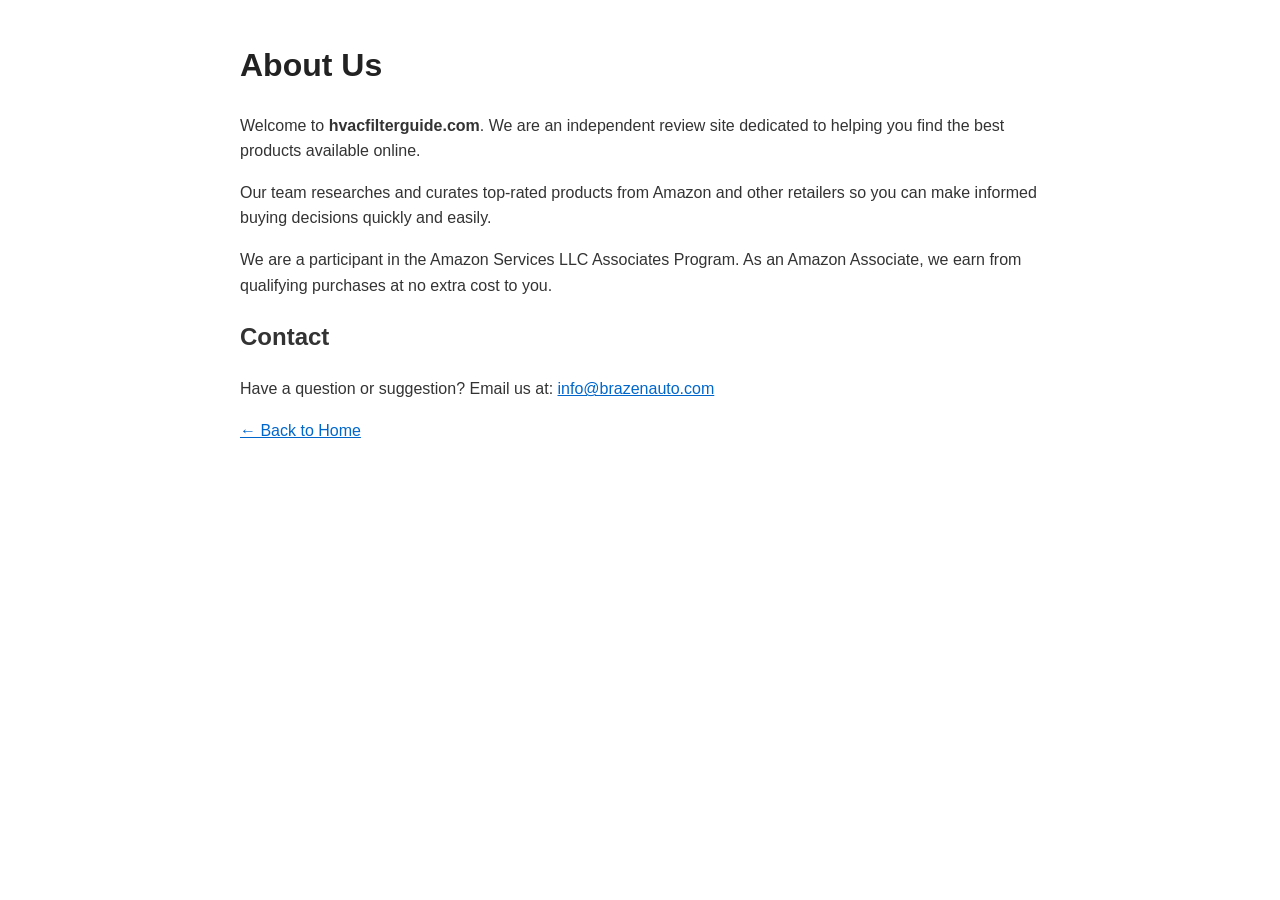
<file: about.html>
<!DOCTYPE html>
<html lang="en">
<head>
<meta charset="UTF-8">
<meta name="viewport" content="width=device-width, initial-scale=1.0">
<title>About | hvacfilterguide.com</title>
<meta name="description" content="About hvacfilterguide.com">
<style>
  body { font-family: Arial, sans-serif; max-width: 800px; margin: 40px auto; padding: 0 20px; color: #333; line-height: 1.6; }
  h1 { color: #222; }
  a { color: #0066cc; }
</style>
</head>
<body>
<h1>About Us</h1>
<p>Welcome to <strong>hvacfilterguide.com</strong>. We are an independent review site dedicated to helping you find the best products available online.</p>
<p>Our team researches and curates top-rated products from Amazon and other retailers so you can make informed buying decisions quickly and easily.</p>
<p>We are a participant in the Amazon Services LLC Associates Program. As an Amazon Associate, we earn from qualifying purchases at no extra cost to you.</p>
<h2>Contact</h2>
<p>Have a question or suggestion? Email us at: <a href="mailto:info@brazenauto.com">info@brazenauto.com</a></p>
<p><a href="/">← Back to Home</a></p>
</body>
</html>
</file>
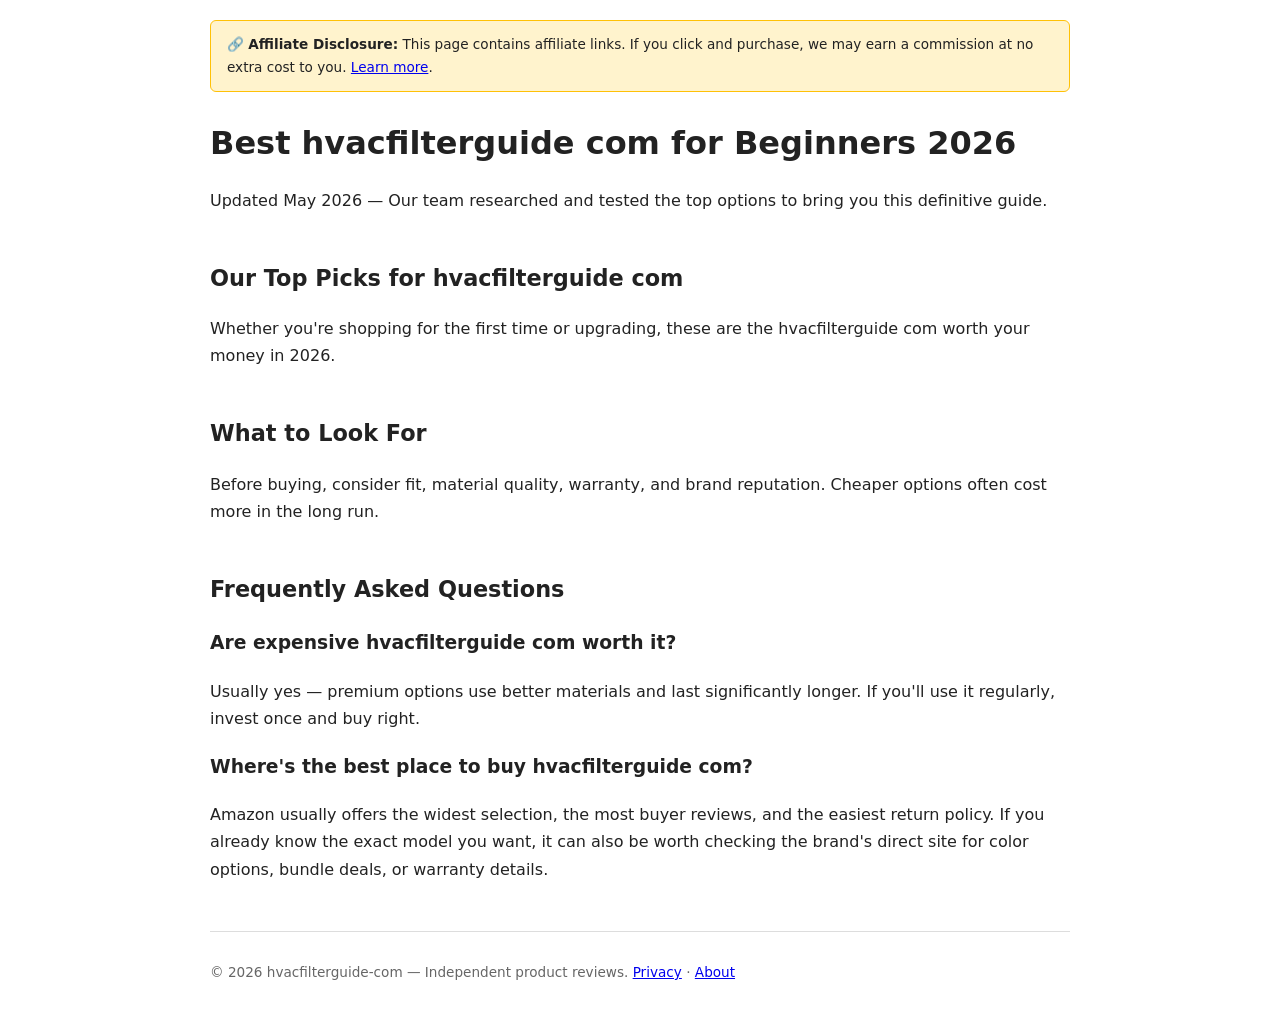
<file: best-for-beginners-hvacfilterguide-com-2026.html>
<!DOCTYPE html>
<html lang="en">
<head>
<meta charset="UTF-8">
<meta name="viewport" content="width=device-width,initial-scale=1">
<title>Best hvacfilterguide com for Beginners 2026</title>
<meta name="description" content="Best hvacfilterguide com for Beginners 2026 — expert guide for 2026.">
<style>
body{font-family:system-ui,sans-serif;max-width:860px;margin:0 auto;padding:20px;line-height:1.7;color:#222}
h1{font-size:2em;margin-bottom:.5em}
h2{font-size:1.4em;margin-top:2em}
.product-card{background:#f9f9f9;border:1px solid #ddd;border-radius:10px;padding:24px;margin-bottom:24px}
.badge{display:inline-block;background:#f0a500;color:#000;font-weight:700;padding:4px 12px;border-radius:4px;font-size:.8em;margin-bottom:10px}
.btn{display:inline-block;background:#f0a500;color:#000;font-weight:700;padding:12px 24px;border-radius:6px;margin-top:12px;font-size:.95em;text-decoration:none}
.pros-cons{display:flex;gap:16px;margin:12px 0;flex-wrap:wrap}
.pros,.cons{flex:1;min-width:180px}
.ftc{background:#fff3cd;border:1px solid #ffc107;border-radius:6px;padding:12px 16px;font-size:.85em;margin-bottom:24px}
footer{margin-top:48px;padding-top:16px;border-top:1px solid #ddd;font-size:.85em;color:#666}
</style>
</head>
<body>
<div class="ftc">🔗 <strong>Affiliate Disclosure:</strong> This page contains affiliate links. If you click and purchase, we may earn a commission at no extra cost to you. <a href="/privacy.html">Learn more</a>.</div>
<h1>Best hvacfilterguide com for Beginners 2026</h1>
<p>Updated May 2026 — Our team researched and tested the top options to bring you this definitive guide.</p>

<h2>Our Top Picks for hvacfilterguide com</h2>
<p>Whether you're shopping for the first time or upgrading, these are the hvacfilterguide com worth your money in 2026.</p>
<h2>What to Look For</h2>
<p>Before buying, consider fit, material quality, warranty, and brand reputation. Cheaper options often cost more in the long run.</p>
<h2>Frequently Asked Questions</h2>
<h3>Are expensive hvacfilterguide com worth it?</h3>
<p>Usually yes — premium options use better materials and last significantly longer. If you'll use it regularly, invest once and buy right.</p>
<h3>Where's the best place to buy hvacfilterguide com?</h3>
<p>Amazon usually offers the widest selection, the most buyer reviews, and the easiest return policy. If you already know the exact model you want, it can also be worth checking the brand's direct site for color options, bundle deals, or warranty details.</p>
<footer>
<p>&copy; 2026 hvacfilterguide-com — Independent product reviews. <a href="/privacy.html">Privacy</a> · <a href="/about.html">About</a></p>
</footer>
</body>
</html>
</file>
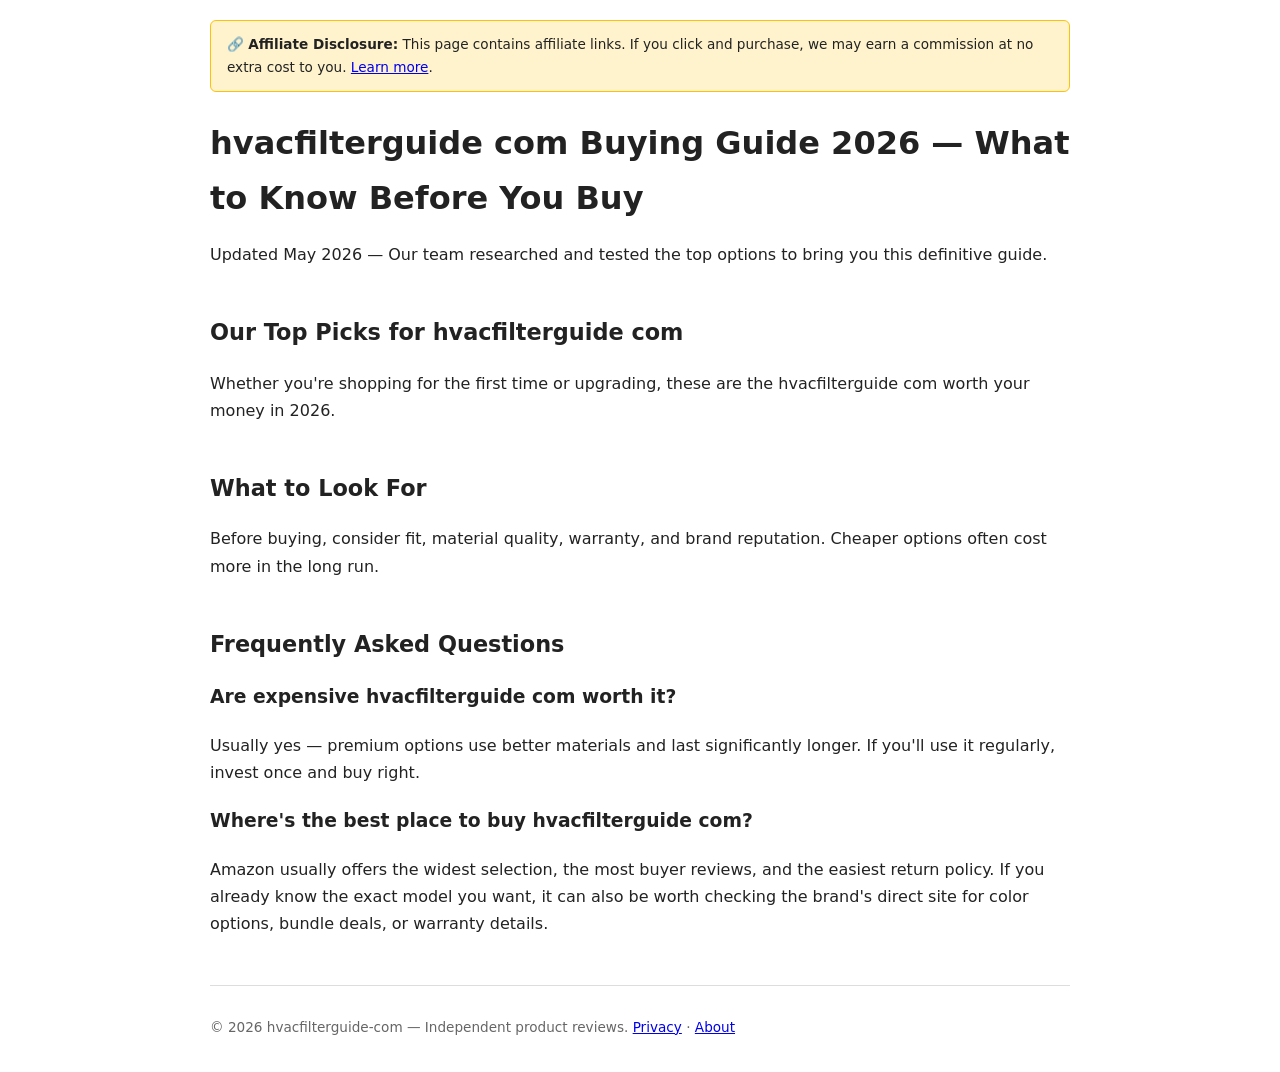
<file: buying-guide-hvacfilterguide-com-2026.html>
<!DOCTYPE html>
<html lang="en">
<head>
<meta charset="UTF-8">
<meta name="viewport" content="width=device-width,initial-scale=1">
<title>hvacfilterguide com Buying Guide 2026 — What to Know Before You Buy</title>
<meta name="description" content="hvacfilterguide com Buying Guide 2026 — What to Know Before You Buy — expert guide for 2026.">
<style>
body{font-family:system-ui,sans-serif;max-width:860px;margin:0 auto;padding:20px;line-height:1.7;color:#222}
h1{font-size:2em;margin-bottom:.5em}
h2{font-size:1.4em;margin-top:2em}
.product-card{background:#f9f9f9;border:1px solid #ddd;border-radius:10px;padding:24px;margin-bottom:24px}
.badge{display:inline-block;background:#f0a500;color:#000;font-weight:700;padding:4px 12px;border-radius:4px;font-size:.8em;margin-bottom:10px}
.btn{display:inline-block;background:#f0a500;color:#000;font-weight:700;padding:12px 24px;border-radius:6px;margin-top:12px;font-size:.95em;text-decoration:none}
.pros-cons{display:flex;gap:16px;margin:12px 0;flex-wrap:wrap}
.pros,.cons{flex:1;min-width:180px}
.ftc{background:#fff3cd;border:1px solid #ffc107;border-radius:6px;padding:12px 16px;font-size:.85em;margin-bottom:24px}
footer{margin-top:48px;padding-top:16px;border-top:1px solid #ddd;font-size:.85em;color:#666}
</style>
</head>
<body>
<div class="ftc">🔗 <strong>Affiliate Disclosure:</strong> This page contains affiliate links. If you click and purchase, we may earn a commission at no extra cost to you. <a href="/privacy.html">Learn more</a>.</div>
<h1>hvacfilterguide com Buying Guide 2026 — What to Know Before You Buy</h1>
<p>Updated May 2026 — Our team researched and tested the top options to bring you this definitive guide.</p>

<h2>Our Top Picks for hvacfilterguide com</h2>
<p>Whether you're shopping for the first time or upgrading, these are the hvacfilterguide com worth your money in 2026.</p>
<h2>What to Look For</h2>
<p>Before buying, consider fit, material quality, warranty, and brand reputation. Cheaper options often cost more in the long run.</p>
<h2>Frequently Asked Questions</h2>
<h3>Are expensive hvacfilterguide com worth it?</h3>
<p>Usually yes — premium options use better materials and last significantly longer. If you'll use it regularly, invest once and buy right.</p>
<h3>Where's the best place to buy hvacfilterguide com?</h3>
<p>Amazon usually offers the widest selection, the most buyer reviews, and the easiest return policy. If you already know the exact model you want, it can also be worth checking the brand's direct site for color options, bundle deals, or warranty details.</p>
<footer>
<p>&copy; 2026 hvacfilterguide-com — Independent product reviews. <a href="/privacy.html">Privacy</a> · <a href="/about.html">About</a></p>
</footer>
</body>
</html>
</file>
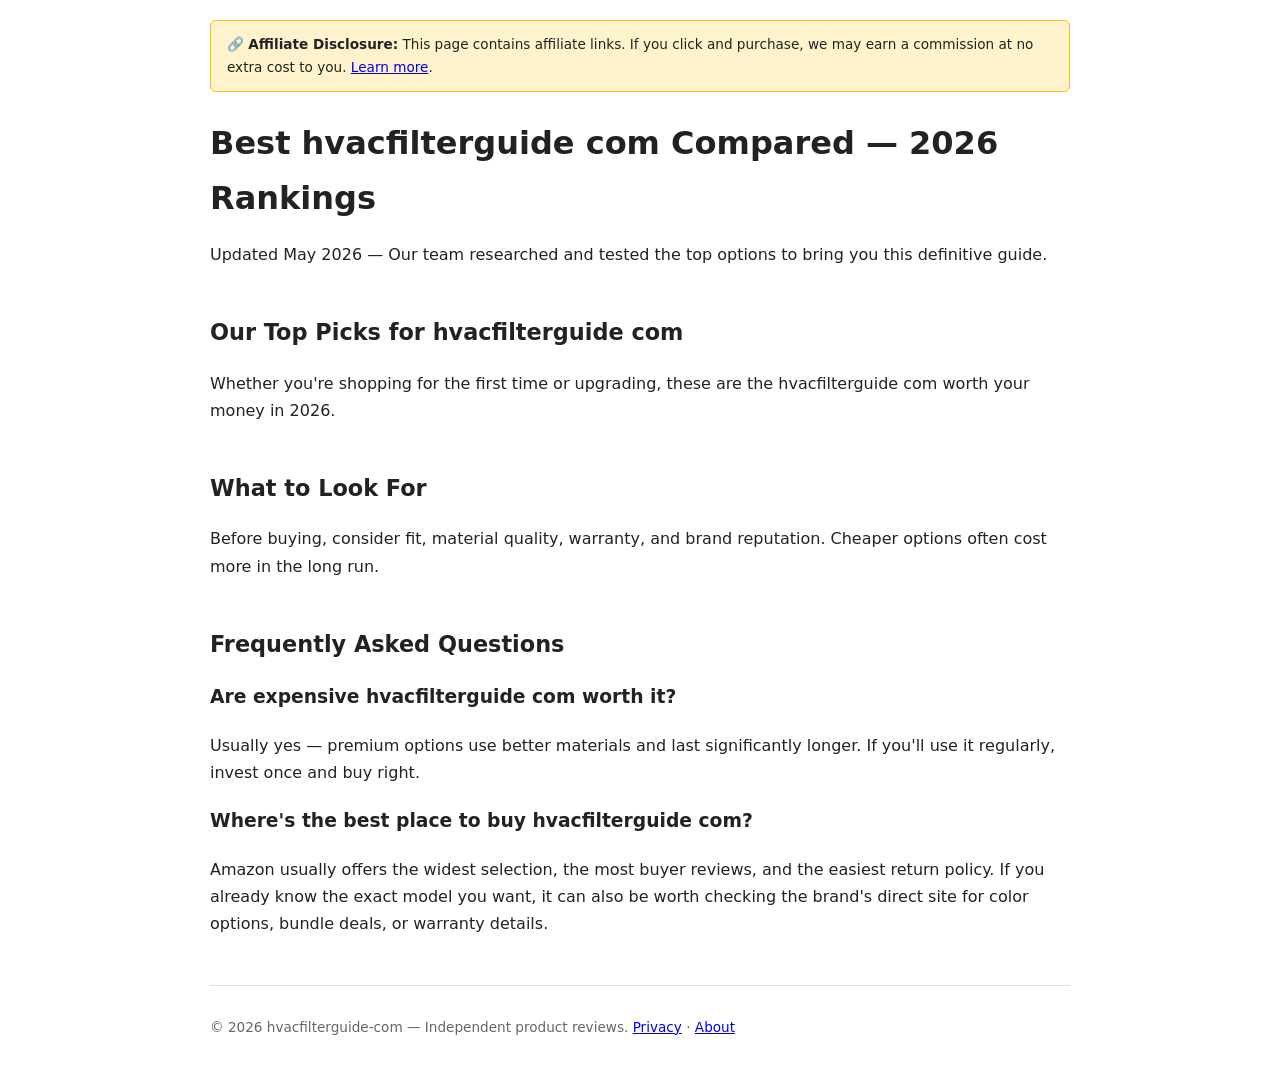
<file: comparison-hvacfilterguide-com-2026.html>
<!DOCTYPE html>
<html lang="en">
<head>
<meta charset="UTF-8">
<meta name="viewport" content="width=device-width,initial-scale=1">
<title>Best hvacfilterguide com Compared — 2026 Rankings</title>
<meta name="description" content="Best hvacfilterguide com Compared — 2026 Rankings — expert guide for 2026.">
<style>
body{font-family:system-ui,sans-serif;max-width:860px;margin:0 auto;padding:20px;line-height:1.7;color:#222}
h1{font-size:2em;margin-bottom:.5em}
h2{font-size:1.4em;margin-top:2em}
.product-card{background:#f9f9f9;border:1px solid #ddd;border-radius:10px;padding:24px;margin-bottom:24px}
.badge{display:inline-block;background:#f0a500;color:#000;font-weight:700;padding:4px 12px;border-radius:4px;font-size:.8em;margin-bottom:10px}
.btn{display:inline-block;background:#f0a500;color:#000;font-weight:700;padding:12px 24px;border-radius:6px;margin-top:12px;font-size:.95em;text-decoration:none}
.pros-cons{display:flex;gap:16px;margin:12px 0;flex-wrap:wrap}
.pros,.cons{flex:1;min-width:180px}
.ftc{background:#fff3cd;border:1px solid #ffc107;border-radius:6px;padding:12px 16px;font-size:.85em;margin-bottom:24px}
footer{margin-top:48px;padding-top:16px;border-top:1px solid #ddd;font-size:.85em;color:#666}
</style>
</head>
<body>
<div class="ftc">🔗 <strong>Affiliate Disclosure:</strong> This page contains affiliate links. If you click and purchase, we may earn a commission at no extra cost to you. <a href="/privacy.html">Learn more</a>.</div>
<h1>Best hvacfilterguide com Compared — 2026 Rankings</h1>
<p>Updated May 2026 — Our team researched and tested the top options to bring you this definitive guide.</p>

<h2>Our Top Picks for hvacfilterguide com</h2>
<p>Whether you're shopping for the first time or upgrading, these are the hvacfilterguide com worth your money in 2026.</p>
<h2>What to Look For</h2>
<p>Before buying, consider fit, material quality, warranty, and brand reputation. Cheaper options often cost more in the long run.</p>
<h2>Frequently Asked Questions</h2>
<h3>Are expensive hvacfilterguide com worth it?</h3>
<p>Usually yes — premium options use better materials and last significantly longer. If you'll use it regularly, invest once and buy right.</p>
<h3>Where's the best place to buy hvacfilterguide com?</h3>
<p>Amazon usually offers the widest selection, the most buyer reviews, and the easiest return policy. If you already know the exact model you want, it can also be worth checking the brand's direct site for color options, bundle deals, or warranty details.</p>
<footer>
<p>&copy; 2026 hvacfilterguide-com — Independent product reviews. <a href="/privacy.html">Privacy</a> · <a href="/about.html">About</a></p>
</footer>
</body>
</html>
</file>
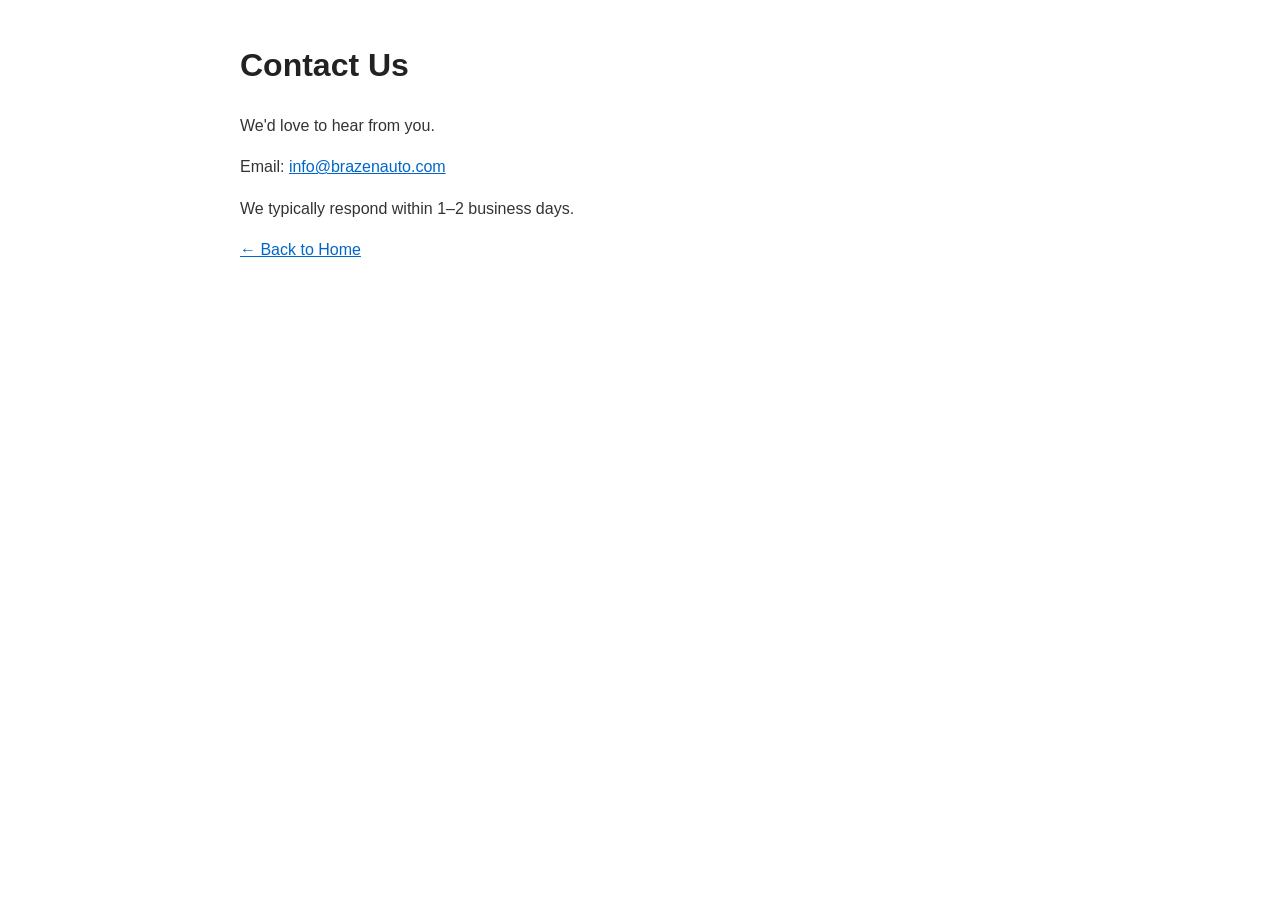
<file: contact.html>
<!DOCTYPE html>
<html lang="en">
<head>
<meta charset="UTF-8">
<meta name="viewport" content="width=device-width, initial-scale=1.0">
<title>Contact | hvacfilterguide.com</title>
<meta name="description" content="Contact hvacfilterguide.com">
<style>
  body { font-family: Arial, sans-serif; max-width: 800px; margin: 40px auto; padding: 0 20px; color: #333; line-height: 1.6; }
  h1 { color: #222; }
  a { color: #0066cc; }
</style>
</head>
<body>
<h1>Contact Us</h1>
<p>We'd love to hear from you.</p>
<p>Email: <a href="mailto:info@brazenauto.com">info@brazenauto.com</a></p>
<p>We typically respond within 1–2 business days.</p>
<p><a href="/">← Back to Home</a></p>
</body>
</html>
</file>
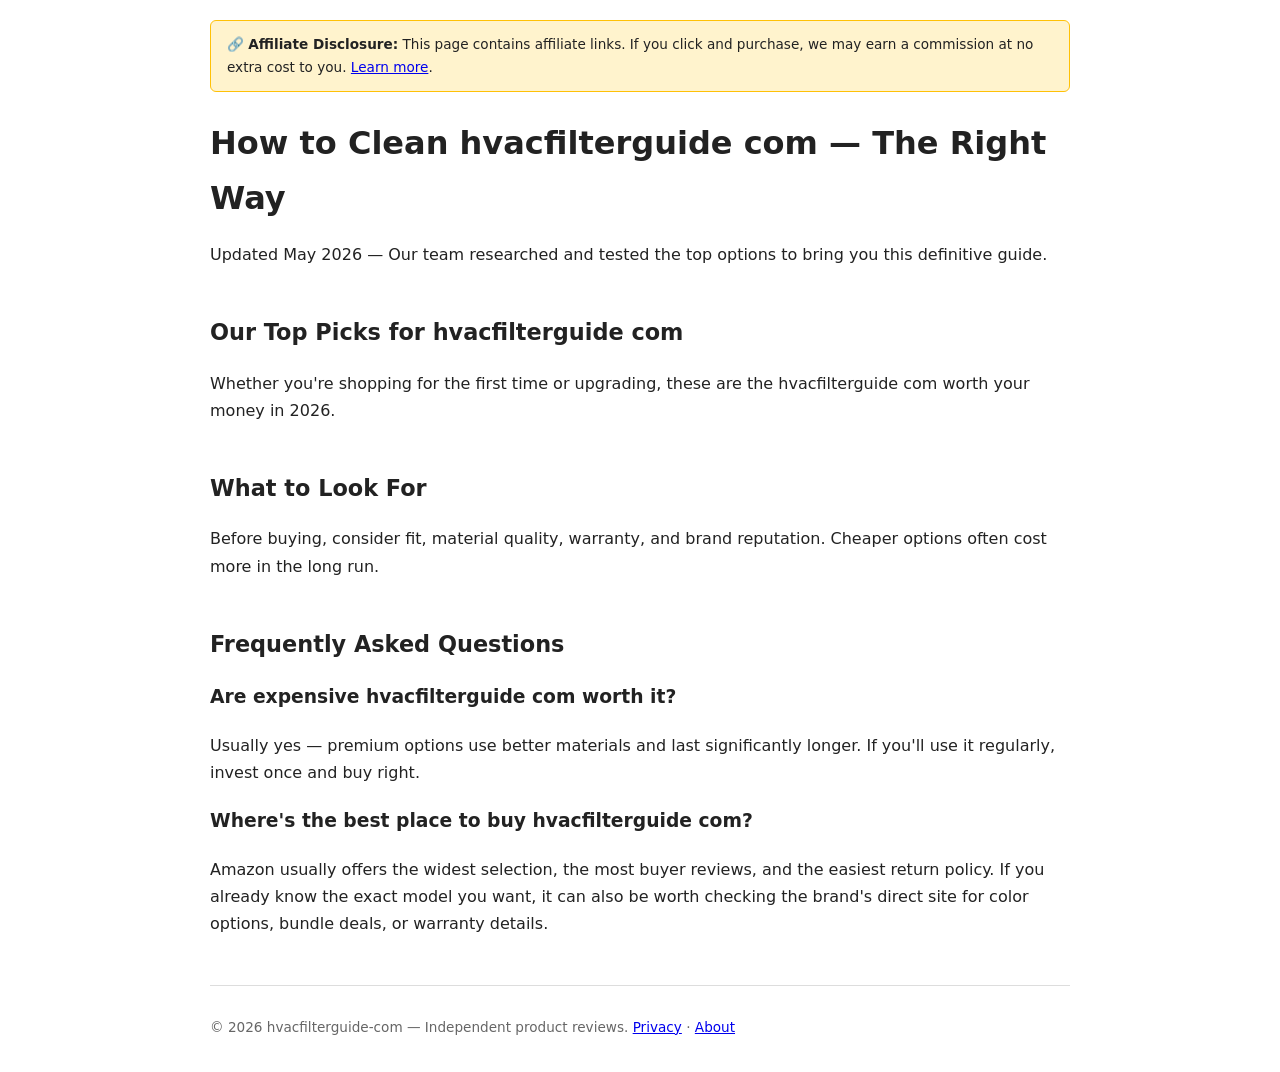
<file: how-to-clean-hvacfilterguide-com-2026.html>
<!DOCTYPE html>
<html lang="en">
<head>
<meta charset="UTF-8">
<meta name="viewport" content="width=device-width,initial-scale=1">
<title>How to Clean hvacfilterguide com — The Right Way</title>
<meta name="description" content="How to Clean hvacfilterguide com — The Right Way — expert guide for 2026.">
<style>
body{font-family:system-ui,sans-serif;max-width:860px;margin:0 auto;padding:20px;line-height:1.7;color:#222}
h1{font-size:2em;margin-bottom:.5em}
h2{font-size:1.4em;margin-top:2em}
.product-card{background:#f9f9f9;border:1px solid #ddd;border-radius:10px;padding:24px;margin-bottom:24px}
.badge{display:inline-block;background:#f0a500;color:#000;font-weight:700;padding:4px 12px;border-radius:4px;font-size:.8em;margin-bottom:10px}
.btn{display:inline-block;background:#f0a500;color:#000;font-weight:700;padding:12px 24px;border-radius:6px;margin-top:12px;font-size:.95em;text-decoration:none}
.pros-cons{display:flex;gap:16px;margin:12px 0;flex-wrap:wrap}
.pros,.cons{flex:1;min-width:180px}
.ftc{background:#fff3cd;border:1px solid #ffc107;border-radius:6px;padding:12px 16px;font-size:.85em;margin-bottom:24px}
footer{margin-top:48px;padding-top:16px;border-top:1px solid #ddd;font-size:.85em;color:#666}
</style>
</head>
<body>
<div class="ftc">🔗 <strong>Affiliate Disclosure:</strong> This page contains affiliate links. If you click and purchase, we may earn a commission at no extra cost to you. <a href="/privacy.html">Learn more</a>.</div>
<h1>How to Clean hvacfilterguide com — The Right Way</h1>
<p>Updated May 2026 — Our team researched and tested the top options to bring you this definitive guide.</p>

<h2>Our Top Picks for hvacfilterguide com</h2>
<p>Whether you're shopping for the first time or upgrading, these are the hvacfilterguide com worth your money in 2026.</p>
<h2>What to Look For</h2>
<p>Before buying, consider fit, material quality, warranty, and brand reputation. Cheaper options often cost more in the long run.</p>
<h2>Frequently Asked Questions</h2>
<h3>Are expensive hvacfilterguide com worth it?</h3>
<p>Usually yes — premium options use better materials and last significantly longer. If you'll use it regularly, invest once and buy right.</p>
<h3>Where's the best place to buy hvacfilterguide com?</h3>
<p>Amazon usually offers the widest selection, the most buyer reviews, and the easiest return policy. If you already know the exact model you want, it can also be worth checking the brand's direct site for color options, bundle deals, or warranty details.</p>
<footer>
<p>&copy; 2026 hvacfilterguide-com — Independent product reviews. <a href="/privacy.html">Privacy</a> · <a href="/about.html">About</a></p>
</footer>
</body>
</html>
</file>
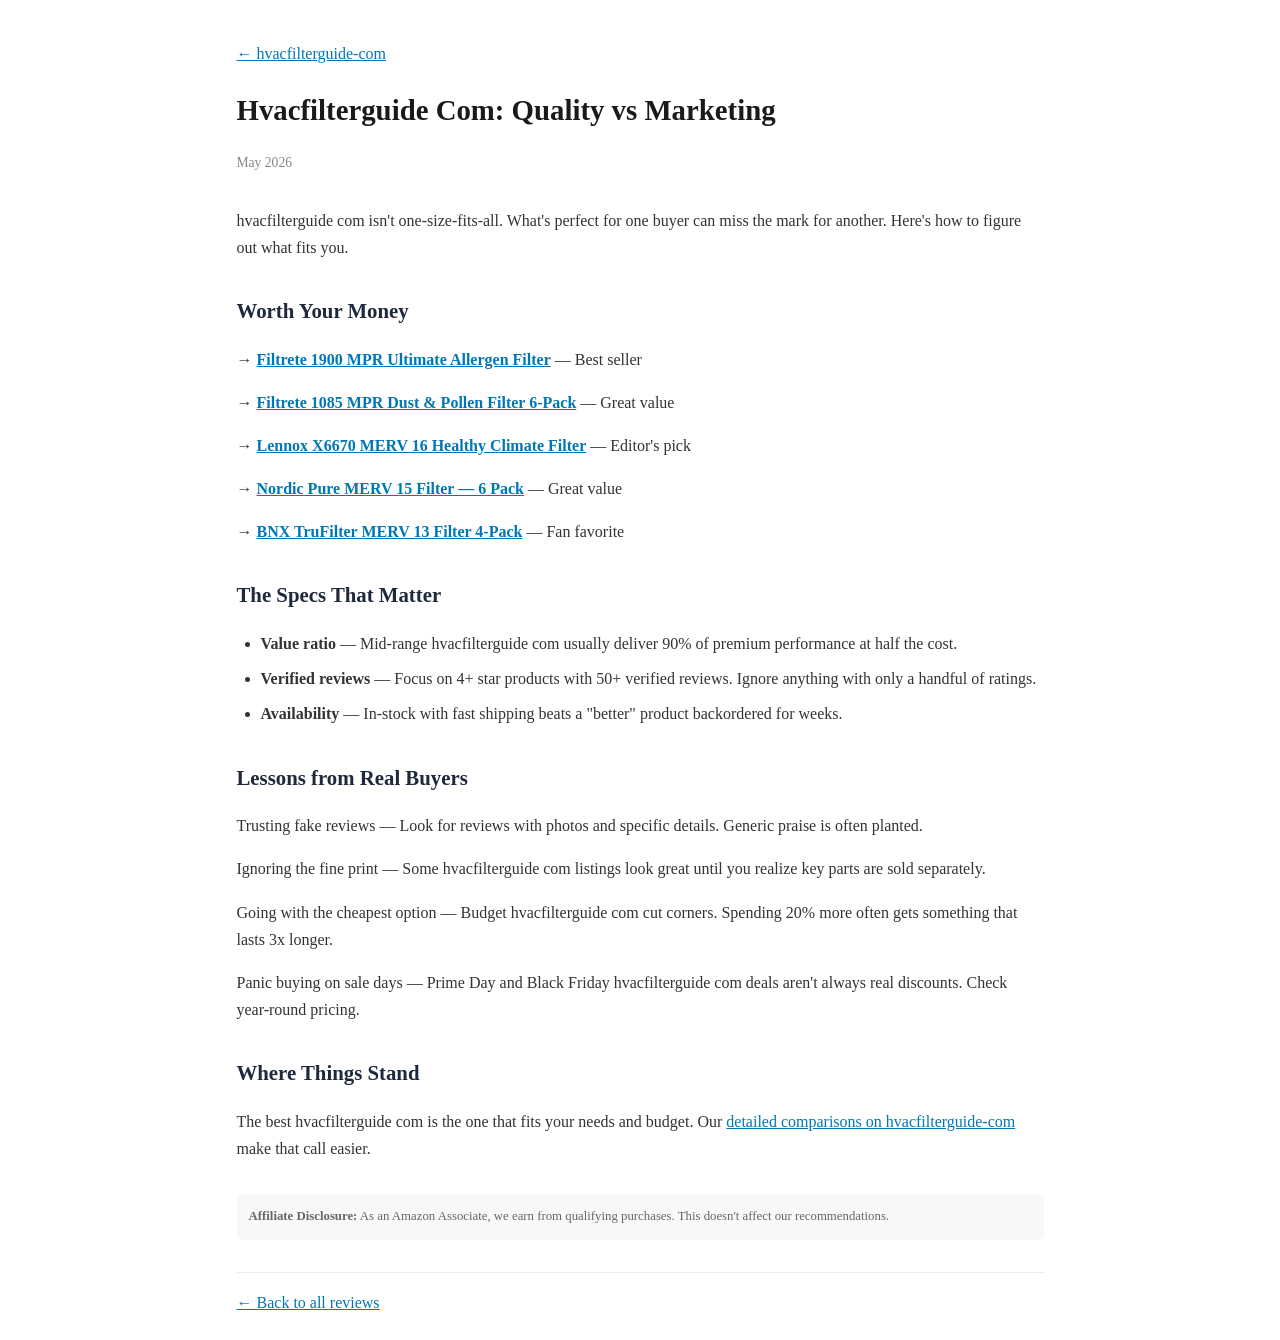
<file: hvacfilterguide-com-quality-vs-marketing.html>
<!DOCTYPE html>
<html lang="en">
<head>
<meta charset="UTF-8"><meta name="viewport" content="width=device-width,initial-scale=1.0">
<title>Hvacfilterguide Com: Quality vs Marketing | hvacfilterguide-com</title>
<meta name="description" content="Looking for hvacfilterguide com? We tested the top options in 2026. See our picks.">
<link rel="canonical" href="https://hvacfilterguide-com/hvacfilterguide-com-quality-vs-marketing.html">
<script type="application/ld+json">{"@context":"https://schema.org","@type":"Article","headline":"Hvacfilterguide Com: Quality vs Marketing","datePublished":"2026-05-27","dateModified":"2026-05-27","publisher":{"@type":"Organization","name":"hvacfilterguide-com"}}</script>
<style>body{max-width:807px;margin:0 auto;padding:24px;font-family:Georgia,'Times New Roman',serif;line-height:1.7;color:#333}h1{font-size:1.8rem;color:#1a1a1a;margin-bottom:.5rem}h2{font-size:1.3rem;color:#1e293b;margin-top:2rem}a{color:#0077b5}.date{color:#888;font-size:.85rem;margin-bottom:2rem}.back{margin-top:2rem;padding-top:1rem;border-top:1px solid #eee}p{margin:1rem 0}ul,ol{margin:1rem 0;padding-left:1.5rem}li{margin:.5rem 0}.disc{background:#f8f8f8;padding:12px;border-radius:6px;font-size:.8rem;color:#666;margin-top:2rem}</style>
</head>
<body>
<p><a href="/">← hvacfilterguide-com</a></p>
<h1>Hvacfilterguide Com: Quality vs Marketing</h1>
<p class="date">May 2026</p>
<p>hvacfilterguide com isn't one-size-fits-all. What's perfect for one buyer can miss the mark for another. Here's how to figure out what fits you.</p>
<h2>Worth Your Money</h2>
<p><strong>→ <a href="https://www.amazon.com/dp/B004S8LYXY/?tag=brazenprodu01-20">Filtrete 1900 MPR Ultimate Allergen Filter</a></strong> — Best seller</p>
<p><strong>→ <a href="https://www.amazon.com/dp/B00BHZUQX0/?tag=brazenprodu01-20">Filtrete 1085 MPR Dust & Pollen Filter 6-Pack</a></strong> — Great value</p>
<p><strong>→ <a href="https://www.amazon.com/dp/B002VBQP1O/?tag=brazenprodu01-20">Lennox X6670 MERV 16 Healthy Climate Filter</a></strong> — Editor's pick</p>
<p><strong>→ <a href="https://www.amazon.com/dp/B003LJHGVG/?tag=brazenprodu01-20">Nordic Pure MERV 15 Filter — 6 Pack</a></strong> — Great value</p>
<p><strong>→ <a href="https://www.amazon.com/dp/B09LFDMVWY/?tag=brazenprodu01-20">BNX TruFilter MERV 13 Filter 4-Pack</a></strong> — Fan favorite</p>
<h2>The Specs That Matter</h2>
<ul>
  <li><strong>Value ratio</strong> — Mid-range hvacfilterguide com usually deliver 90% of premium performance at half the cost.</li>
  <li><strong>Verified reviews</strong> — Focus on 4+ star products with 50+ verified reviews. Ignore anything with only a handful of ratings.</li>
  <li><strong>Availability</strong> — In-stock with fast shipping beats a "better" product backordered for weeks.</li>
</ul>
<h2>Lessons from Real Buyers</h2>
<p>Trusting fake reviews — Look for reviews with photos and specific details. Generic praise is often planted.</p>
<p>Ignoring the fine print — Some hvacfilterguide com listings look great until you realize key parts are sold separately.</p>
<p>Going with the cheapest option — Budget hvacfilterguide com cut corners. Spending 20% more often gets something that lasts 3x longer.</p>
<p>Panic buying on sale days — Prime Day and Black Friday hvacfilterguide com deals aren't always real discounts. Check year-round pricing.</p>
<h2>Where Things Stand</h2>
<p>The best hvacfilterguide com is the one that fits your needs and budget. Our <a href="/">detailed comparisons on hvacfilterguide-com</a> make that call easier.</p>

<div class="disc"><strong>Affiliate Disclosure:</strong> As an Amazon Associate, we earn from qualifying purchases. This doesn't affect our recommendations.</div>
<div class="back"><a href="/">← Back to all reviews</a></div>
</body></html>
</file>
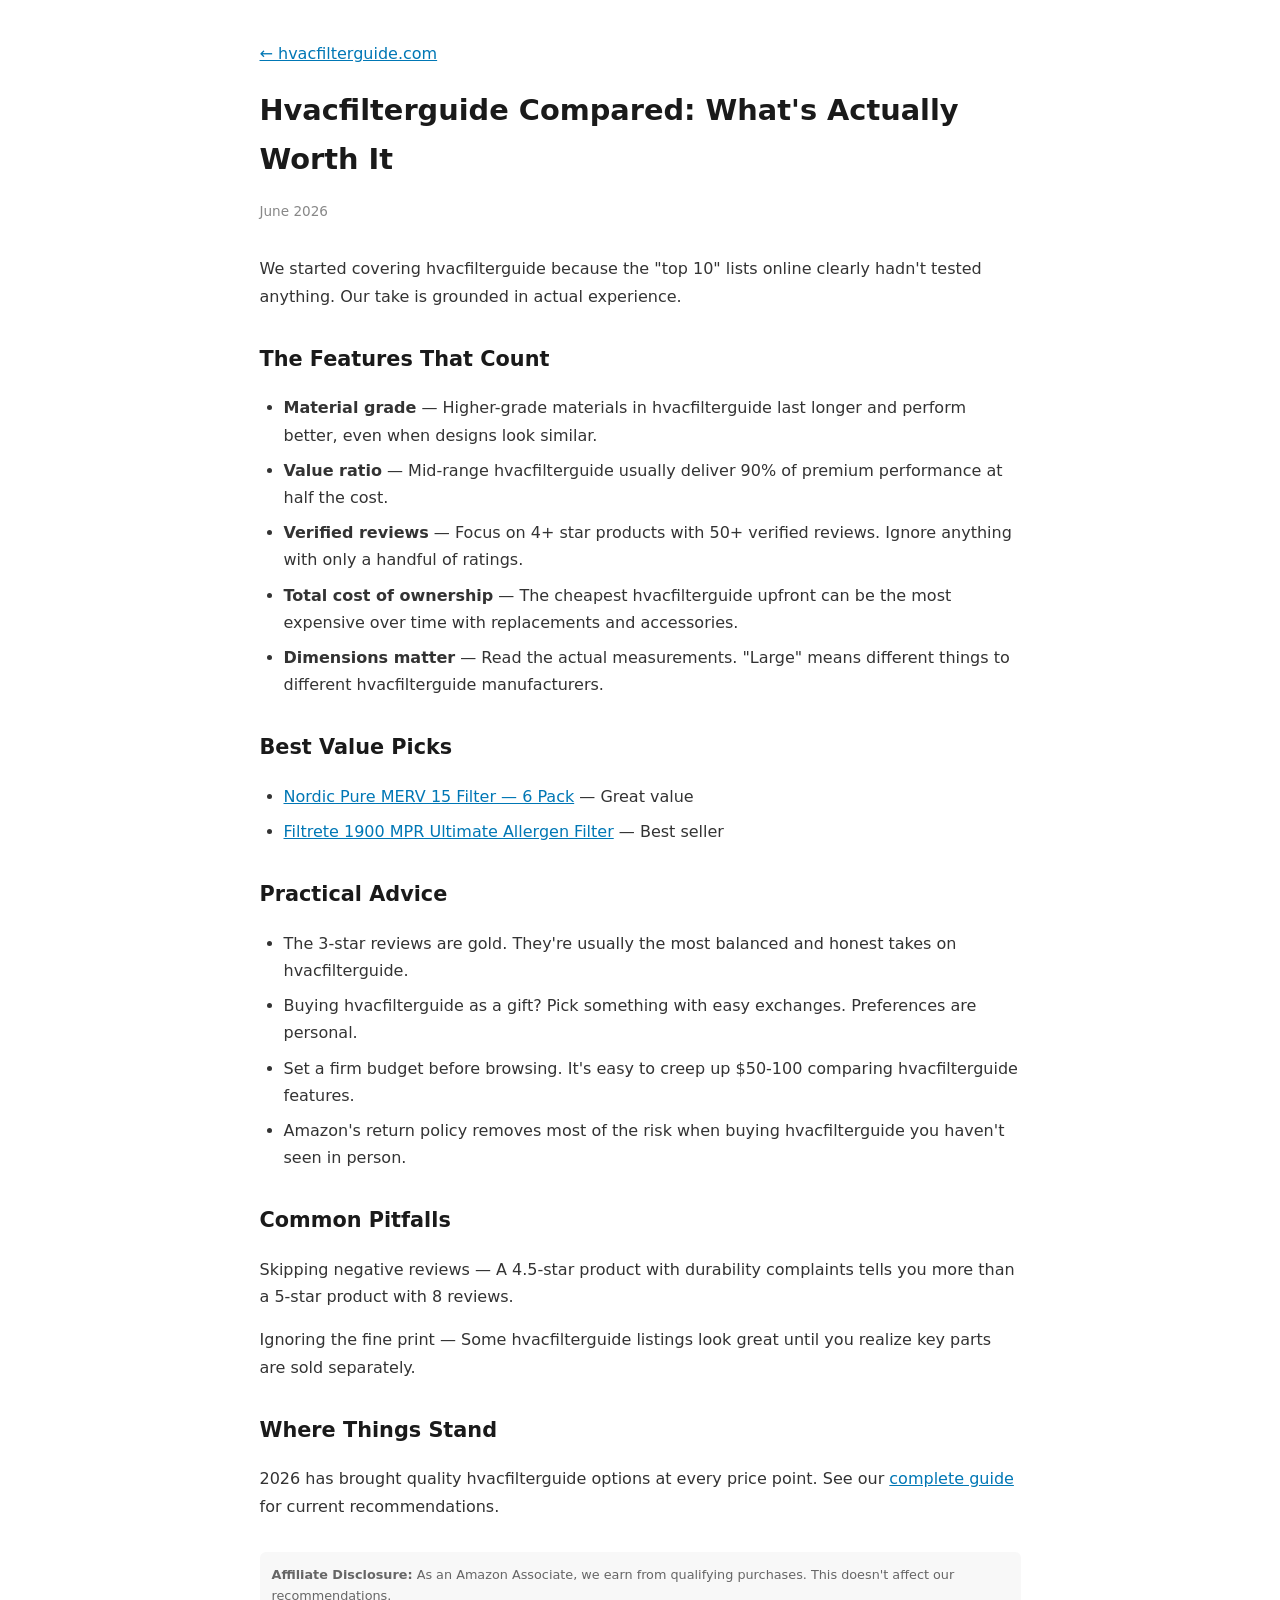
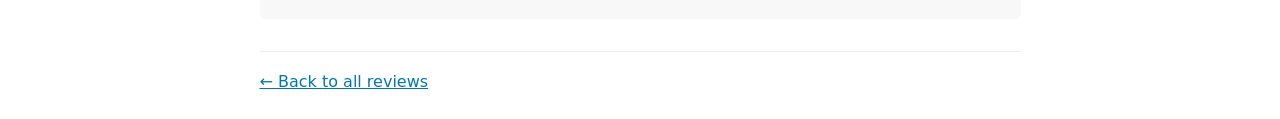
<file: hvacfilterguide-compared-2026.html>
<!DOCTYPE html>
<html lang="en">
<head>
<meta charset="UTF-8"><meta name="viewport" content="width=device-width,initial-scale=1.0">
<title>Hvacfilterguide Compared: What's Actually Worth It | hvacfilterguide.com</title>
<meta name="description" content="The hvacfilterguide market in 2026: what changed and what to buy. Updated monthly.">
<link rel="canonical" href="https://hvacfilterguide.com/hvacfilterguide-compared-2026.html">
<script type="application/ld+json">{"@context":"https://schema.org","@type":"Article","headline":"Hvacfilterguide Compared: What's Actually Worth It","datePublished":"2026-06-06","dateModified":"2026-06-06","publisher":{"@type":"Organization","name":"hvacfilterguide.com"}}</script>
<style>body{max-width:761px;margin:0 auto;padding:24px;font-family:-apple-system,BlinkMacSystemFont,'Segoe UI',system-ui,sans-serif;line-height:1.7;color:#333}h1{font-size:1.8rem;color:#1a1a1a;margin-bottom:.5rem}h2{font-size:1.3rem;color:#1a1a1a;margin-top:2rem}a{color:#0077b5}.date{color:#888;font-size:.85rem;margin-bottom:2rem}.back{margin-top:2rem;padding-top:1rem;border-top:1px solid #eee}p{margin:1rem 0}ul,ol{margin:1rem 0;padding-left:1.5rem}li{margin:.5rem 0}.disc{background:#f8f8f8;padding:12px;border-radius:6px;font-size:.8rem;color:#666;margin-top:2rem}</style>
</head>
<body>
<p><a href="/">← hvacfilterguide.com</a></p>
<h1>Hvacfilterguide Compared: What's Actually Worth It</h1>
<p class="date">June 2026</p>
<p>We started covering hvacfilterguide because the "top 10" lists online clearly hadn't tested anything. Our take is grounded in actual experience.</p>
<h2>The Features That Count</h2>
<ul>
  <li><strong>Material grade</strong> — Higher-grade materials in hvacfilterguide last longer and perform better, even when designs look similar.</li>
  <li><strong>Value ratio</strong> — Mid-range hvacfilterguide usually deliver 90% of premium performance at half the cost.</li>
  <li><strong>Verified reviews</strong> — Focus on 4+ star products with 50+ verified reviews. Ignore anything with only a handful of ratings.</li>
  <li><strong>Total cost of ownership</strong> — The cheapest hvacfilterguide upfront can be the most expensive over time with replacements and accessories.</li>
  <li><strong>Dimensions matter</strong> — Read the actual measurements. "Large" means different things to different hvacfilterguide manufacturers.</li>
</ul>
<h2>Best Value Picks</h2>
<ul>
  <li><a href="https://www.amazon.com/s?k=Nordic%20Pure%20MERV%2015%20Filter%20%E2%80%94%206%20Pack&tag=brazenprodu01-20-hvac-20">Nordic Pure MERV 15 Filter — 6 Pack</a> — Great value</li>
  <li><a href="https://www.amazon.com/s?k=Filtrete%201900%20MPR%20Ultimate%20Allergen%20Filter&tag=brazenprodu01-20-hvac-20">Filtrete 1900 MPR Ultimate Allergen Filter</a> — Best seller</li>
</ul>
<h2>Practical Advice</h2>
<ul>
  <li>The 3-star reviews are gold. They're usually the most balanced and honest takes on hvacfilterguide.</li>
  <li>Buying hvacfilterguide as a gift? Pick something with easy exchanges. Preferences are personal.</li>
  <li>Set a firm budget before browsing. It's easy to creep up $50-100 comparing hvacfilterguide features.</li>
  <li>Amazon's return policy removes most of the risk when buying hvacfilterguide you haven't seen in person.</li>
</ul>
<h2>Common Pitfalls</h2>
<p>Skipping negative reviews — A 4.5-star product with durability complaints tells you more than a 5-star product with 8 reviews.</p>
<p>Ignoring the fine print — Some hvacfilterguide listings look great until you realize key parts are sold separately.</p>
<h2>Where Things Stand</h2>
<p>2026 has brought quality hvacfilterguide options at every price point. See our <a href="/">complete guide</a> for current recommendations.</p>

<div class="disc"><strong>Affiliate Disclosure:</strong> As an Amazon Associate, we earn from qualifying purchases. This doesn't affect our recommendations.</div>
<div class="back"><a href="/">← Back to all reviews</a></div>
</body></html>
</file>
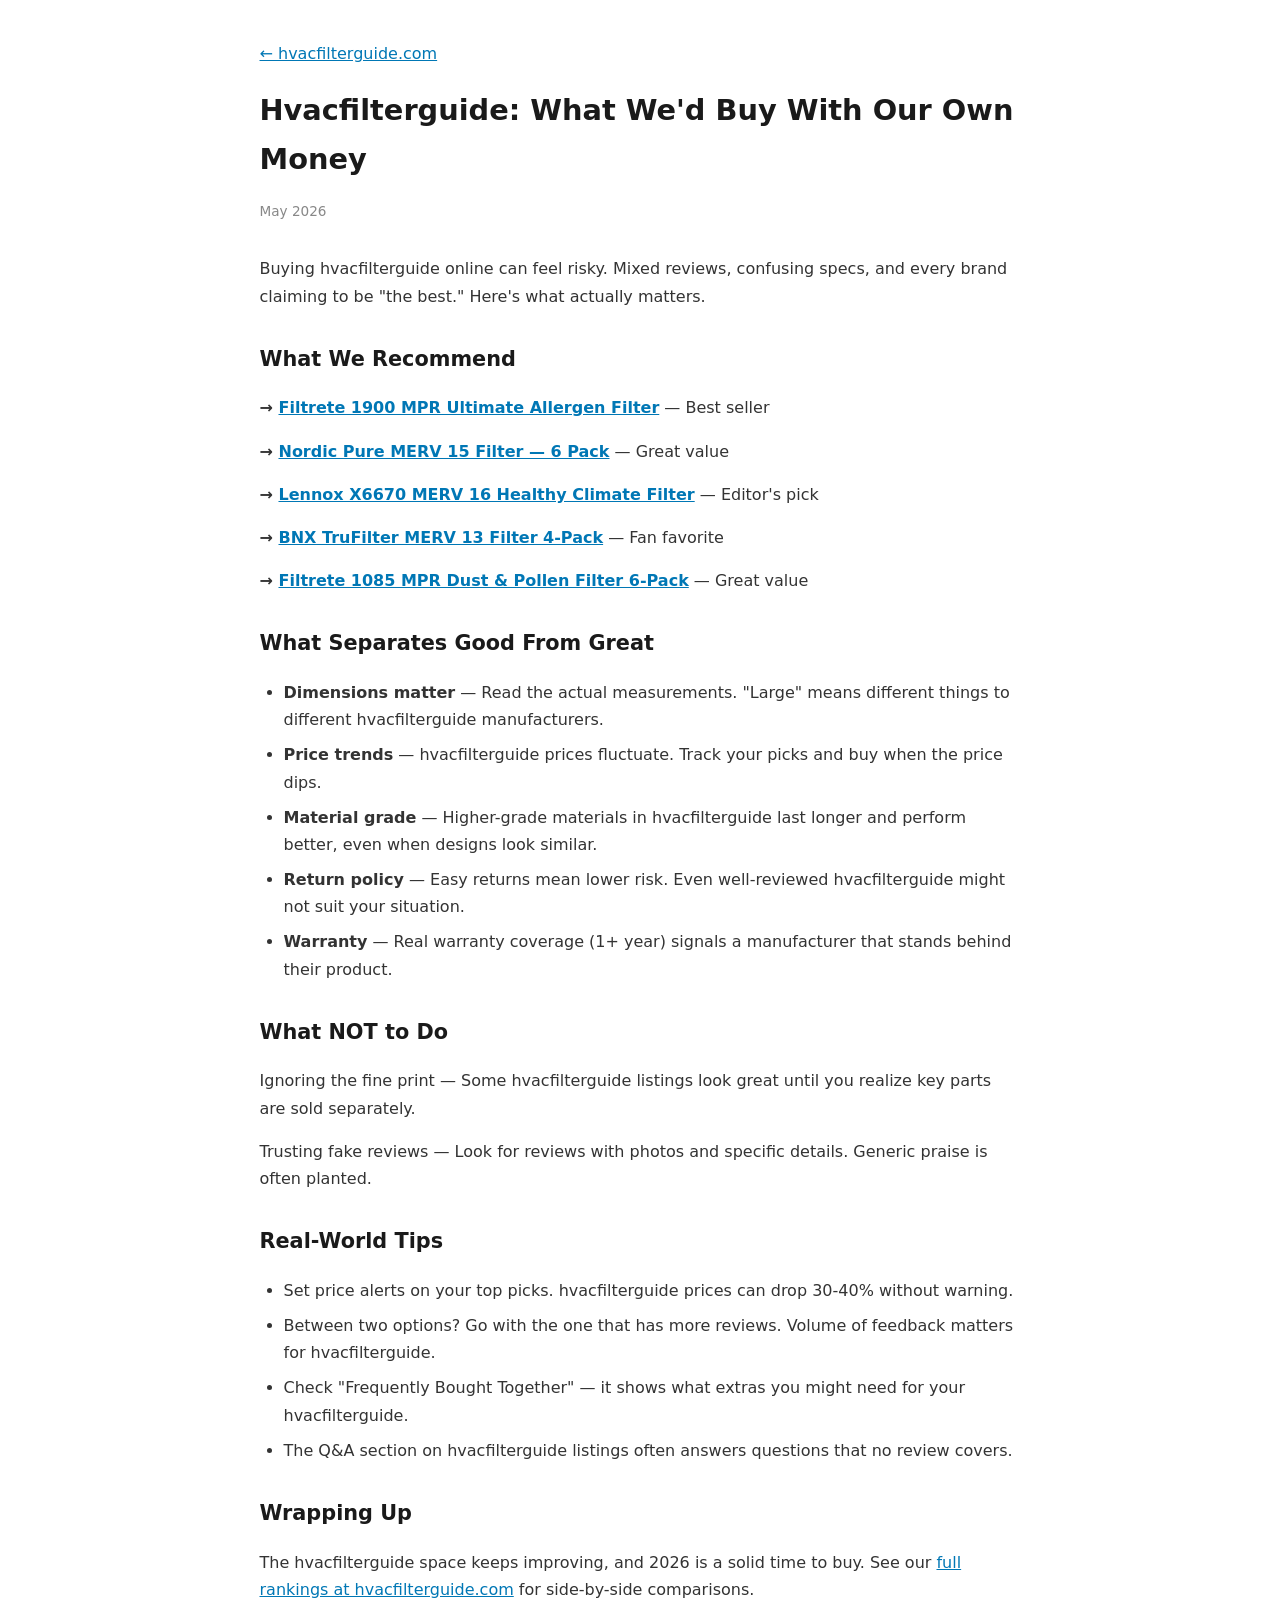
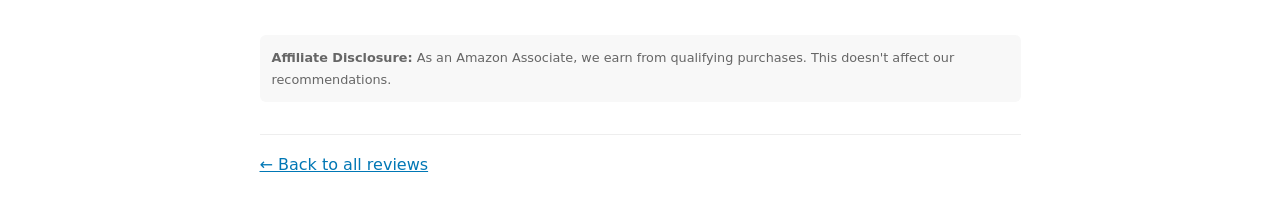
<file: hvacfilterguide-what-wed-buy-2026.html>
<!DOCTYPE html>
<html lang="en">
<head>
<meta charset="UTF-8"><meta name="viewport" content="width=device-width,initial-scale=1.0">
<title>Hvacfilterguide: What We'd Buy With Our Own Money | hvacfilterguide.com</title>
<meta name="description" content="Cut through the noise on hvacfilterguide. Our 2026 guide covers what matters.">
<link rel="canonical" href="https://hvacfilterguide.com/hvacfilterguide-what-wed-buy-2026.html">
<script type="application/ld+json">{"@context":"https://schema.org","@type":"Article","headline":"Hvacfilterguide: What We'd Buy With Our Own Money","datePublished":"2026-05-29","dateModified":"2026-05-29","publisher":{"@type":"Organization","name":"hvacfilterguide.com"}}</script>
<style>body{max-width:761px;margin:0 auto;padding:24px;font-family:-apple-system,BlinkMacSystemFont,'Segoe UI',system-ui,sans-serif;line-height:1.7;color:#333}h1{font-size:1.8rem;color:#1a1a1a;margin-bottom:.5rem}h2{font-size:1.3rem;color:#1a1a1a;margin-top:2rem}a{color:#0077b5}.date{color:#888;font-size:.85rem;margin-bottom:2rem}.back{margin-top:2rem;padding-top:1rem;border-top:1px solid #eee}p{margin:1rem 0}ul,ol{margin:1rem 0;padding-left:1.5rem}li{margin:.5rem 0}.disc{background:#f8f8f8;padding:12px;border-radius:6px;font-size:.8rem;color:#666;margin-top:2rem}</style>
</head>
<body>
<p><a href="/">← hvacfilterguide.com</a></p>
<h1>Hvacfilterguide: What We'd Buy With Our Own Money</h1>
<p class="date">May 2026</p>
<p>Buying hvacfilterguide online can feel risky. Mixed reviews, confusing specs, and every brand claiming to be "the best." Here's what actually matters.</p>
<h2>What We Recommend</h2>
<p><strong>→ <a href="https://www.amazon.com/dp/B004S8LYXY/?tag=brazenprodu01-20">Filtrete 1900 MPR Ultimate Allergen Filter</a></strong> — Best seller</p>
<p><strong>→ <a href="https://www.amazon.com/s?k=Nordic%20Pure%20MERV%2015%20Filter%20%E2%80%94%206%20Pack&tag=brazenprodu01-20">Nordic Pure MERV 15 Filter — 6 Pack</a></strong> — Great value</p>
<p><strong>→ <a href="https://www.amazon.com/dp/B002VBQP1O/?tag=brazenprodu01-20">Lennox X6670 MERV 16 Healthy Climate Filter</a></strong> — Editor's pick</p>
<p><strong>→ <a href="https://www.amazon.com/dp/B09LFDMVWY/?tag=brazenprodu01-20">BNX TruFilter MERV 13 Filter 4-Pack</a></strong> — Fan favorite</p>
<p><strong>→ <a href="https://www.amazon.com/dp/B00BHZUQX0/?tag=brazenprodu01-20">Filtrete 1085 MPR Dust & Pollen Filter 6-Pack</a></strong> — Great value</p>
<h2>What Separates Good From Great</h2>
<ul>
  <li><strong>Dimensions matter</strong> — Read the actual measurements. "Large" means different things to different hvacfilterguide manufacturers.</li>
  <li><strong>Price trends</strong> — hvacfilterguide prices fluctuate. Track your picks and buy when the price dips.</li>
  <li><strong>Material grade</strong> — Higher-grade materials in hvacfilterguide last longer and perform better, even when designs look similar.</li>
  <li><strong>Return policy</strong> — Easy returns mean lower risk. Even well-reviewed hvacfilterguide might not suit your situation.</li>
  <li><strong>Warranty</strong> — Real warranty coverage (1+ year) signals a manufacturer that stands behind their product.</li>
</ul>
<h2>What NOT to Do</h2>
<p>Ignoring the fine print — Some hvacfilterguide listings look great until you realize key parts are sold separately.</p>
<p>Trusting fake reviews — Look for reviews with photos and specific details. Generic praise is often planted.</p>
<h2>Real-World Tips</h2>
<ul>
  <li>Set price alerts on your top picks. hvacfilterguide prices can drop 30-40% without warning.</li>
  <li>Between two options? Go with the one that has more reviews. Volume of feedback matters for hvacfilterguide.</li>
  <li>Check "Frequently Bought Together" — it shows what extras you might need for your hvacfilterguide.</li>
  <li>The Q&A section on hvacfilterguide listings often answers questions that no review covers.</li>
</ul>
<h2>Wrapping Up</h2>
<p>The hvacfilterguide space keeps improving, and 2026 is a solid time to buy. See our <a href="/">full rankings at hvacfilterguide.com</a> for side-by-side comparisons.</p>

<div class="disc"><strong>Affiliate Disclosure:</strong> As an Amazon Associate, we earn from qualifying purchases. This doesn't affect our recommendations.</div>
<div class="back"><a href="/">← Back to all reviews</a></div>
</body></html>
</file>
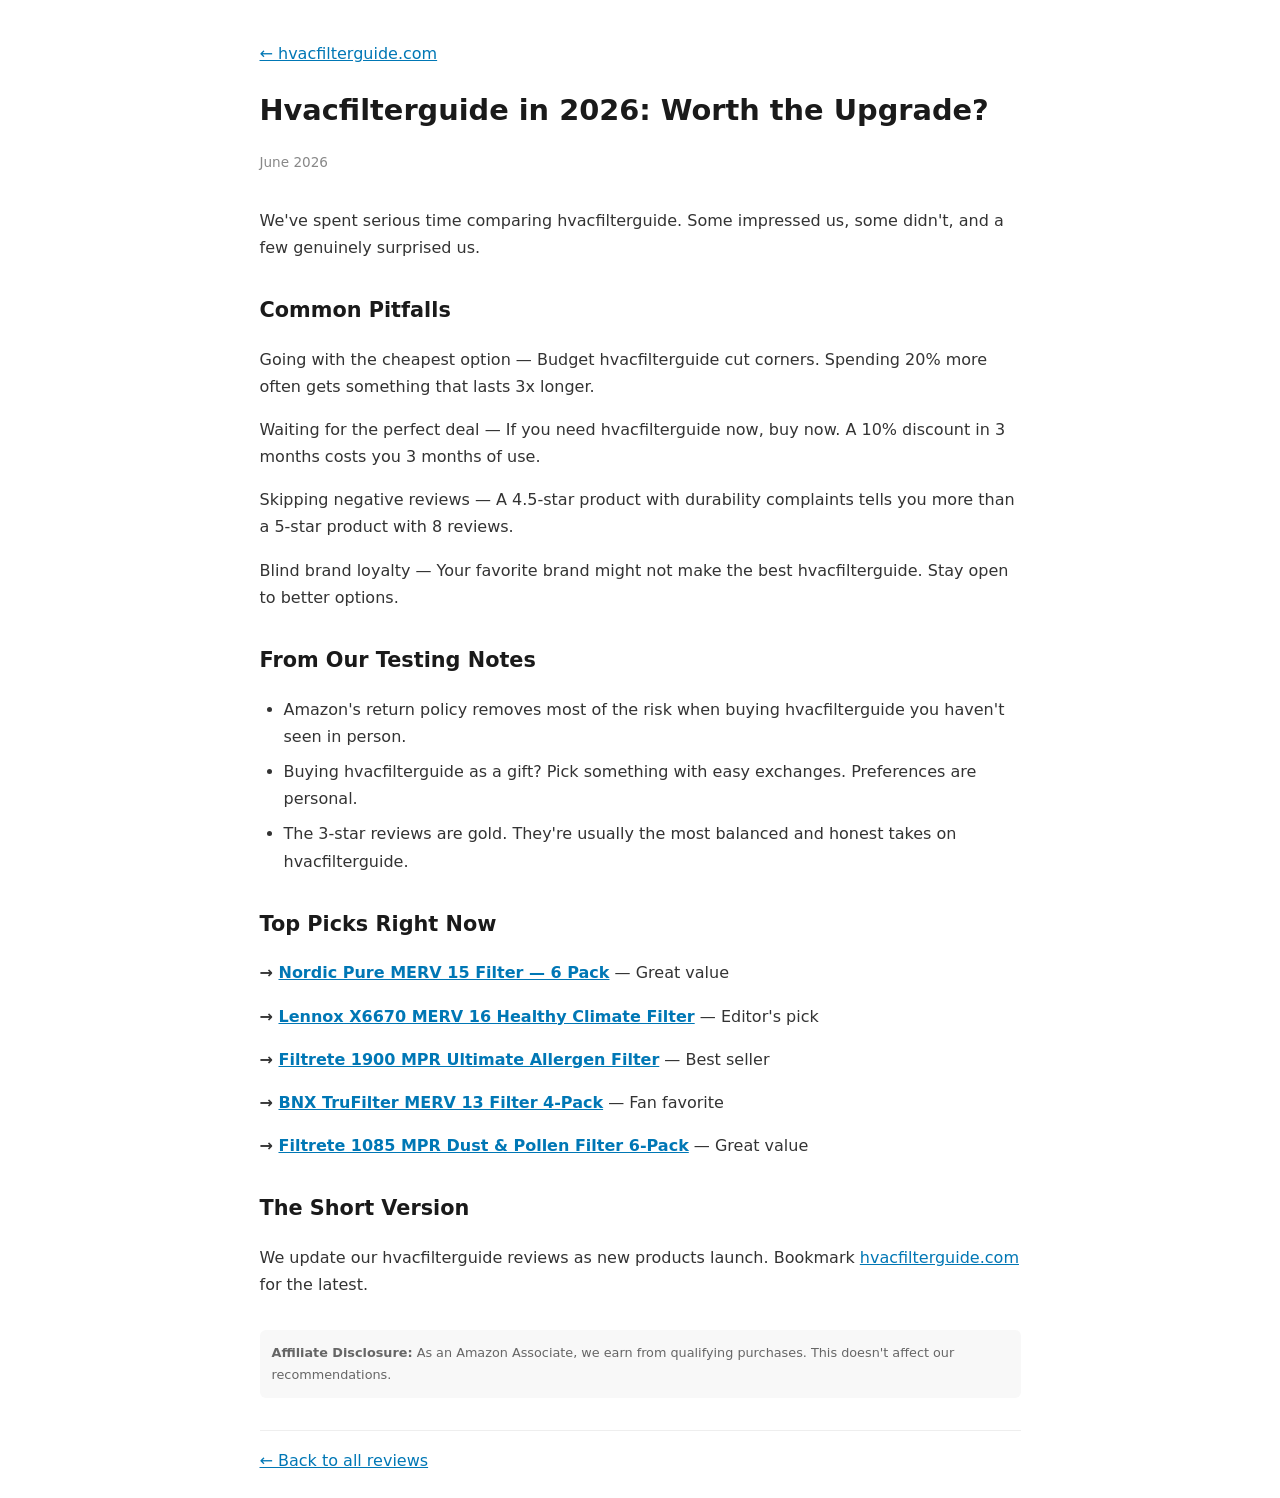
<file: hvacfilterguide-worth-the-upgrade-2026.html>
<!DOCTYPE html>
<html lang="en">
<head>
<meta charset="UTF-8"><meta name="viewport" content="width=device-width,initial-scale=1.0">
<title>Hvacfilterguide in 2026: Worth the Upgrade? | hvacfilterguide.com</title>
<meta name="description" content="Practical hvacfilterguide advice for 2026. Skip the marketing, get the facts.">
<link rel="canonical" href="https://hvacfilterguide.com/hvacfilterguide-worth-the-upgrade-2026.html">
<script type="application/ld+json">{"@context":"https://schema.org","@type":"Article","headline":"Hvacfilterguide in 2026: Worth the Upgrade?","datePublished":"2026-06-03","dateModified":"2026-06-03","publisher":{"@type":"Organization","name":"hvacfilterguide.com"}}</script>
<style>body{max-width:761px;margin:0 auto;padding:24px;font-family:-apple-system,BlinkMacSystemFont,'Segoe UI',system-ui,sans-serif;line-height:1.7;color:#333}h1{font-size:1.8rem;color:#1a1a1a;margin-bottom:.5rem}h2{font-size:1.3rem;color:#1a1a1a;margin-top:2rem}a{color:#0077b5}.date{color:#888;font-size:.85rem;margin-bottom:2rem}.back{margin-top:2rem;padding-top:1rem;border-top:1px solid #eee}p{margin:1rem 0}ul,ol{margin:1rem 0;padding-left:1.5rem}li{margin:.5rem 0}.disc{background:#f8f8f8;padding:12px;border-radius:6px;font-size:.8rem;color:#666;margin-top:2rem}</style>
</head>
<body>
<p><a href="/">← hvacfilterguide.com</a></p>
<h1>Hvacfilterguide in 2026: Worth the Upgrade?</h1>
<p class="date">June 2026</p>
<p>We've spent serious time comparing hvacfilterguide. Some impressed us, some didn't, and a few genuinely surprised us.</p>
<h2>Common Pitfalls</h2>
<p>Going with the cheapest option — Budget hvacfilterguide cut corners. Spending 20% more often gets something that lasts 3x longer.</p>
<p>Waiting for the perfect deal — If you need hvacfilterguide now, buy now. A 10% discount in 3 months costs you 3 months of use.</p>
<p>Skipping negative reviews — A 4.5-star product with durability complaints tells you more than a 5-star product with 8 reviews.</p>
<p>Blind brand loyalty — Your favorite brand might not make the best hvacfilterguide. Stay open to better options.</p>
<h2>From Our Testing Notes</h2>
<ul>
  <li>Amazon's return policy removes most of the risk when buying hvacfilterguide you haven't seen in person.</li>
  <li>Buying hvacfilterguide as a gift? Pick something with easy exchanges. Preferences are personal.</li>
  <li>The 3-star reviews are gold. They're usually the most balanced and honest takes on hvacfilterguide.</li>
</ul>
<h2>Top Picks Right Now</h2>
<p><strong>→ <a href="https://www.amazon.com/s?k=Nordic%20Pure%20MERV%2015%20Filter%20%E2%80%94%206%20Pack&tag=brazenprodu01-20">Nordic Pure MERV 15 Filter — 6 Pack</a></strong> — Great value</p>
<p><strong>→ <a href="https://www.amazon.com/s?k=Lennox%20X6670%20MERV%2016%20Healthy%20Climate%20Filter&tag=brazenprodu01-20">Lennox X6670 MERV 16 Healthy Climate Filter</a></strong> — Editor's pick</p>
<p><strong>→ <a href="https://www.amazon.com/s?k=Filtrete%201900%20MPR%20Ultimate%20Allergen%20Filter&tag=brazenprodu01-20">Filtrete 1900 MPR Ultimate Allergen Filter</a></strong> — Best seller</p>
<p><strong>→ <a href="https://www.amazon.com/s?k=BNX%20TruFilter%20MERV%2013%20Filter%204-Pack&tag=brazenprodu01-20">BNX TruFilter MERV 13 Filter 4-Pack</a></strong> — Fan favorite</p>
<p><strong>→ <a href="https://www.amazon.com/s?k=Filtrete%201085%20MPR%20Dust%20%26%20Pollen%20Filter%206-Pack&tag=brazenprodu01-20">Filtrete 1085 MPR Dust & Pollen Filter 6-Pack</a></strong> — Great value</p>
<h2>The Short Version</h2>
<p>We update our hvacfilterguide reviews as new products launch. Bookmark <a href="https://hvacfilterguide.com/">hvacfilterguide.com</a> for the latest.</p>

<div class="disc"><strong>Affiliate Disclosure:</strong> As an Amazon Associate, we earn from qualifying purchases. This doesn't affect our recommendations.</div>
<div class="back"><a href="/">← Back to all reviews</a></div>
</body></html>
</file>
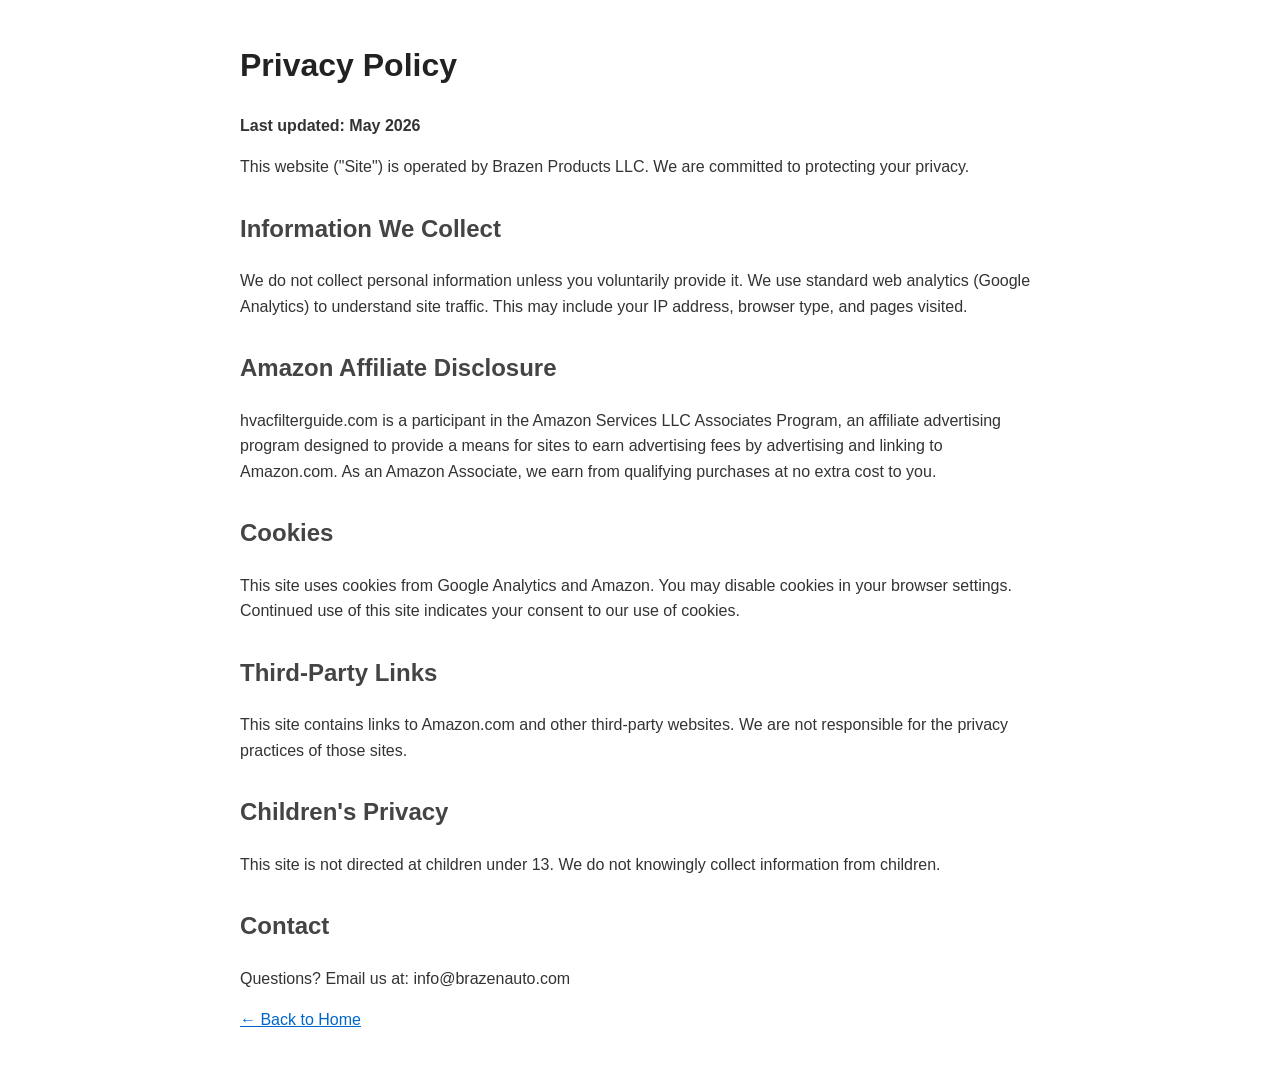
<file: privacy.html>
<!DOCTYPE html>
<html lang="en">
<head>
<meta charset="UTF-8">
<meta name="viewport" content="width=device-width, initial-scale=1.0">
<title>Privacy Policy | hvacfilterguide.com</title>
<meta name="description" content="Privacy Policy for hvacfilterguide.com">
<style>
  body { font-family: Arial, sans-serif; max-width: 800px; margin: 40px auto; padding: 0 20px; color: #333; line-height: 1.6; }
  h1 { color: #222; } h2 { color: #444; margin-top: 30px; }
  a { color: #0066cc; }
</style>
</head>
<body>
<h1>Privacy Policy</h1>
<p><strong>Last updated: May 2026</strong></p>
<p>This website ("Site") is operated by Brazen Products LLC. We are committed to protecting your privacy.</p>

<h2>Information We Collect</h2>
<p>We do not collect personal information unless you voluntarily provide it. We use standard web analytics (Google Analytics) to understand site traffic. This may include your IP address, browser type, and pages visited.</p>

<h2>Amazon Affiliate Disclosure</h2>
<p>hvacfilterguide.com is a participant in the Amazon Services LLC Associates Program, an affiliate advertising program designed to provide a means for sites to earn advertising fees by advertising and linking to Amazon.com. As an Amazon Associate, we earn from qualifying purchases at no extra cost to you.</p>

<h2>Cookies</h2>
<p>This site uses cookies from Google Analytics and Amazon. You may disable cookies in your browser settings. Continued use of this site indicates your consent to our use of cookies.</p>

<h2>Third-Party Links</h2>
<p>This site contains links to Amazon.com and other third-party websites. We are not responsible for the privacy practices of those sites.</p>

<h2>Children's Privacy</h2>
<p>This site is not directed at children under 13. We do not knowingly collect information from children.</p>

<h2>Contact</h2>
<p>Questions? Email us at: info@brazenauto.com</p>

<p><a href="/">← Back to Home</a></p>
</body>
</html>
</file>
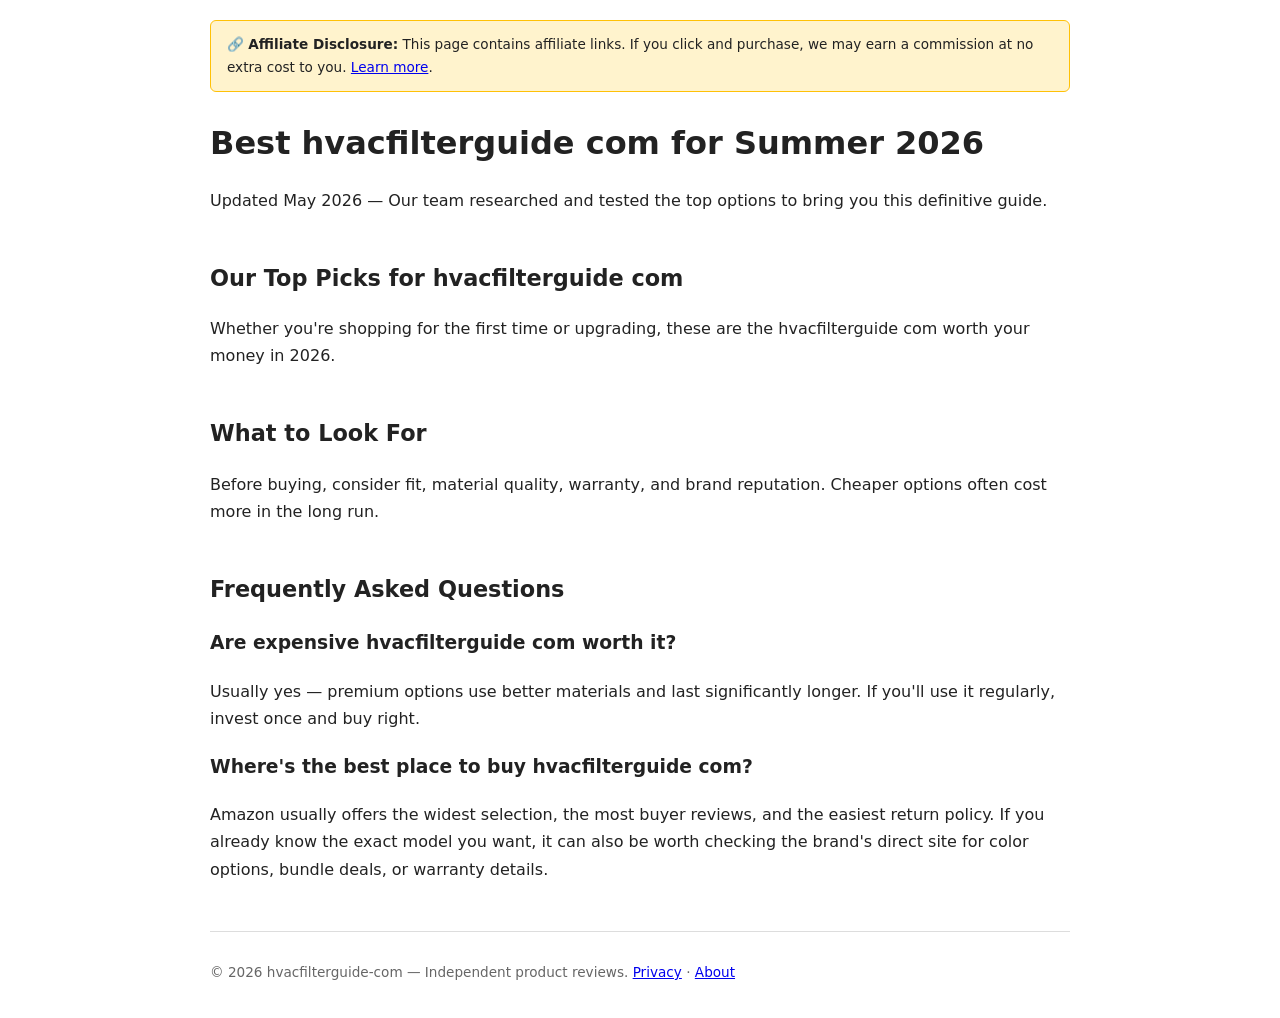
<file: seasonal-guide-hvacfilterguide-com-2026.html>
<!DOCTYPE html>
<html lang="en">
<head>
<meta charset="UTF-8">
<meta name="viewport" content="width=device-width,initial-scale=1">
<title>Best hvacfilterguide com for Summer 2026</title>
<meta name="description" content="Best hvacfilterguide com for Summer 2026 — expert guide for 2026.">
<style>
body{font-family:system-ui,sans-serif;max-width:860px;margin:0 auto;padding:20px;line-height:1.7;color:#222}
h1{font-size:2em;margin-bottom:.5em}
h2{font-size:1.4em;margin-top:2em}
.product-card{background:#f9f9f9;border:1px solid #ddd;border-radius:10px;padding:24px;margin-bottom:24px}
.badge{display:inline-block;background:#f0a500;color:#000;font-weight:700;padding:4px 12px;border-radius:4px;font-size:.8em;margin-bottom:10px}
.btn{display:inline-block;background:#f0a500;color:#000;font-weight:700;padding:12px 24px;border-radius:6px;margin-top:12px;font-size:.95em;text-decoration:none}
.pros-cons{display:flex;gap:16px;margin:12px 0;flex-wrap:wrap}
.pros,.cons{flex:1;min-width:180px}
.ftc{background:#fff3cd;border:1px solid #ffc107;border-radius:6px;padding:12px 16px;font-size:.85em;margin-bottom:24px}
footer{margin-top:48px;padding-top:16px;border-top:1px solid #ddd;font-size:.85em;color:#666}
</style>
</head>
<body>
<div class="ftc">🔗 <strong>Affiliate Disclosure:</strong> This page contains affiliate links. If you click and purchase, we may earn a commission at no extra cost to you. <a href="/privacy.html">Learn more</a>.</div>
<h1>Best hvacfilterguide com for Summer 2026</h1>
<p>Updated May 2026 — Our team researched and tested the top options to bring you this definitive guide.</p>

<h2>Our Top Picks for hvacfilterguide com</h2>
<p>Whether you're shopping for the first time or upgrading, these are the hvacfilterguide com worth your money in 2026.</p>
<h2>What to Look For</h2>
<p>Before buying, consider fit, material quality, warranty, and brand reputation. Cheaper options often cost more in the long run.</p>
<h2>Frequently Asked Questions</h2>
<h3>Are expensive hvacfilterguide com worth it?</h3>
<p>Usually yes — premium options use better materials and last significantly longer. If you'll use it regularly, invest once and buy right.</p>
<h3>Where's the best place to buy hvacfilterguide com?</h3>
<p>Amazon usually offers the widest selection, the most buyer reviews, and the easiest return policy. If you already know the exact model you want, it can also be worth checking the brand's direct site for color options, bundle deals, or warranty details.</p>
<footer>
<p>&copy; 2026 hvacfilterguide-com — Independent product reviews. <a href="/privacy.html">Privacy</a> · <a href="/about.html">About</a></p>
</footer>
</body>
</html>
</file>
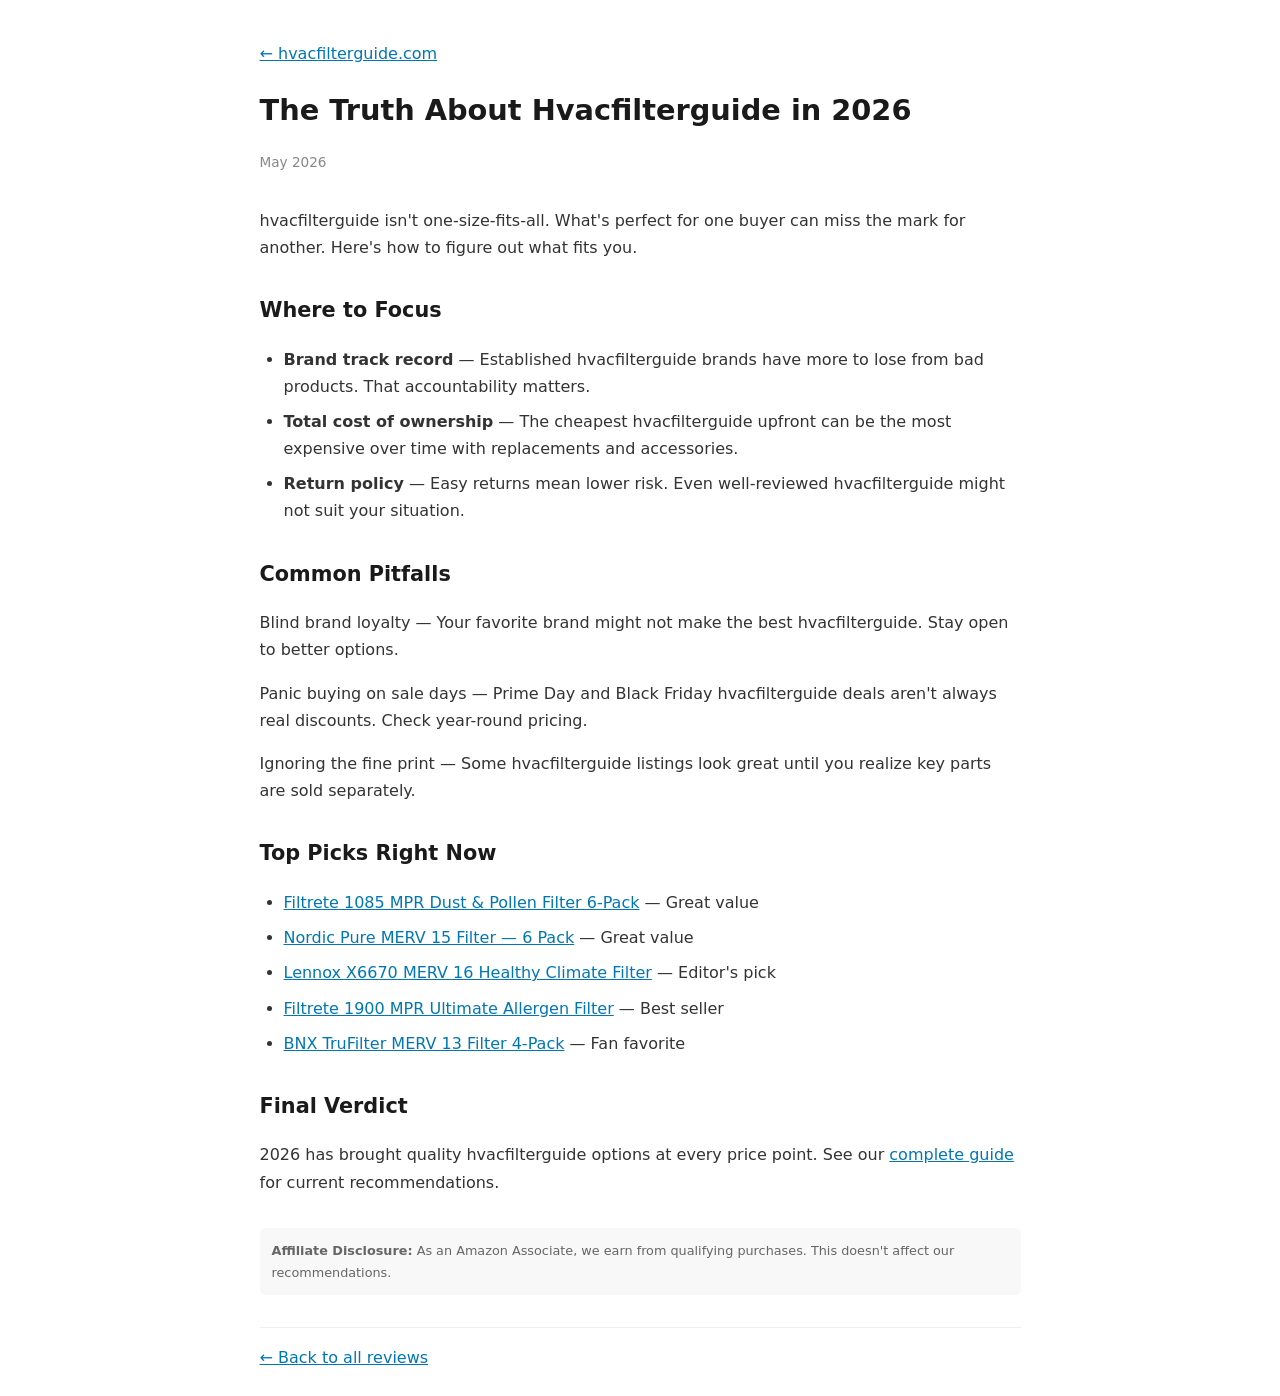
<file: truth-about-hvacfilterguide-2026.html>
<!DOCTYPE html>
<html lang="en">
<head>
<meta charset="UTF-8"><meta name="viewport" content="width=device-width,initial-scale=1.0">
<title>The Truth About Hvacfilterguide in 2026 | hvacfilterguide.com</title>
<meta name="description" content="Honest hvacfilterguide guide for 2026. Real comparisons, no fluff. Updated May 2026.">
<link rel="canonical" href="https://hvacfilterguide.com/truth-about-hvacfilterguide-2026.html">
<script type="application/ld+json">{"@context":"https://schema.org","@type":"Article","headline":"The Truth About Hvacfilterguide in 2026","datePublished":"2026-05-31","dateModified":"2026-05-31","publisher":{"@type":"Organization","name":"hvacfilterguide.com"}}</script>
<style>body{max-width:761px;margin:0 auto;padding:24px;font-family:-apple-system,BlinkMacSystemFont,'Segoe UI',system-ui,sans-serif;line-height:1.7;color:#333}h1{font-size:1.8rem;color:#1a1a1a;margin-bottom:.5rem}h2{font-size:1.3rem;color:#1a1a1a;margin-top:2rem}a{color:#0077b5}.date{color:#888;font-size:.85rem;margin-bottom:2rem}.back{margin-top:2rem;padding-top:1rem;border-top:1px solid #eee}p{margin:1rem 0}ul,ol{margin:1rem 0;padding-left:1.5rem}li{margin:.5rem 0}.disc{background:#f8f8f8;padding:12px;border-radius:6px;font-size:.8rem;color:#666;margin-top:2rem}</style>
</head>
<body>
<p><a href="/">← hvacfilterguide.com</a></p>
<h1>The Truth About Hvacfilterguide in 2026</h1>
<p class="date">May 2026</p>
<p>hvacfilterguide isn't one-size-fits-all. What's perfect for one buyer can miss the mark for another. Here's how to figure out what fits you.</p>
<h2>Where to Focus</h2>
<ul>
  <li><strong>Brand track record</strong> — Established hvacfilterguide brands have more to lose from bad products. That accountability matters.</li>
  <li><strong>Total cost of ownership</strong> — The cheapest hvacfilterguide upfront can be the most expensive over time with replacements and accessories.</li>
  <li><strong>Return policy</strong> — Easy returns mean lower risk. Even well-reviewed hvacfilterguide might not suit your situation.</li>
</ul>
<h2>Common Pitfalls</h2>
<p>Blind brand loyalty — Your favorite brand might not make the best hvacfilterguide. Stay open to better options.</p>
<p>Panic buying on sale days — Prime Day and Black Friday hvacfilterguide deals aren't always real discounts. Check year-round pricing.</p>
<p>Ignoring the fine print — Some hvacfilterguide listings look great until you realize key parts are sold separately.</p>
<h2>Top Picks Right Now</h2>
<ul>
  <li><a href="https://www.amazon.com/s?k=Filtrete%201085%20MPR%20Dust%20%26%20Pollen%20Filter%206-Pack&tag=brazenprodu01-20">Filtrete 1085 MPR Dust & Pollen Filter 6-Pack</a> — Great value</li>
  <li><a href="https://www.amazon.com/s?k=Nordic%20Pure%20MERV%2015%20Filter%20%E2%80%94%206%20Pack&tag=brazenprodu01-20">Nordic Pure MERV 15 Filter — 6 Pack</a> — Great value</li>
  <li><a href="https://www.amazon.com/s?k=Lennox%20X6670%20MERV%2016%20Healthy%20Climate%20Filter&tag=brazenprodu01-20">Lennox X6670 MERV 16 Healthy Climate Filter</a> — Editor's pick</li>
  <li><a href="https://www.amazon.com/s?k=Filtrete%201900%20MPR%20Ultimate%20Allergen%20Filter&tag=brazenprodu01-20">Filtrete 1900 MPR Ultimate Allergen Filter</a> — Best seller</li>
  <li><a href="https://www.amazon.com/s?k=BNX%20TruFilter%20MERV%2013%20Filter%204-Pack&tag=brazenprodu01-20">BNX TruFilter MERV 13 Filter 4-Pack</a> — Fan favorite</li>
</ul>
<h2>Final Verdict</h2>
<p>2026 has brought quality hvacfilterguide options at every price point. See our <a href="/">complete guide</a> for current recommendations.</p>

<div class="disc"><strong>Affiliate Disclosure:</strong> As an Amazon Associate, we earn from qualifying purchases. This doesn't affect our recommendations.</div>
<div class="back"><a href="/">← Back to all reviews</a></div>
</body></html>
</file>
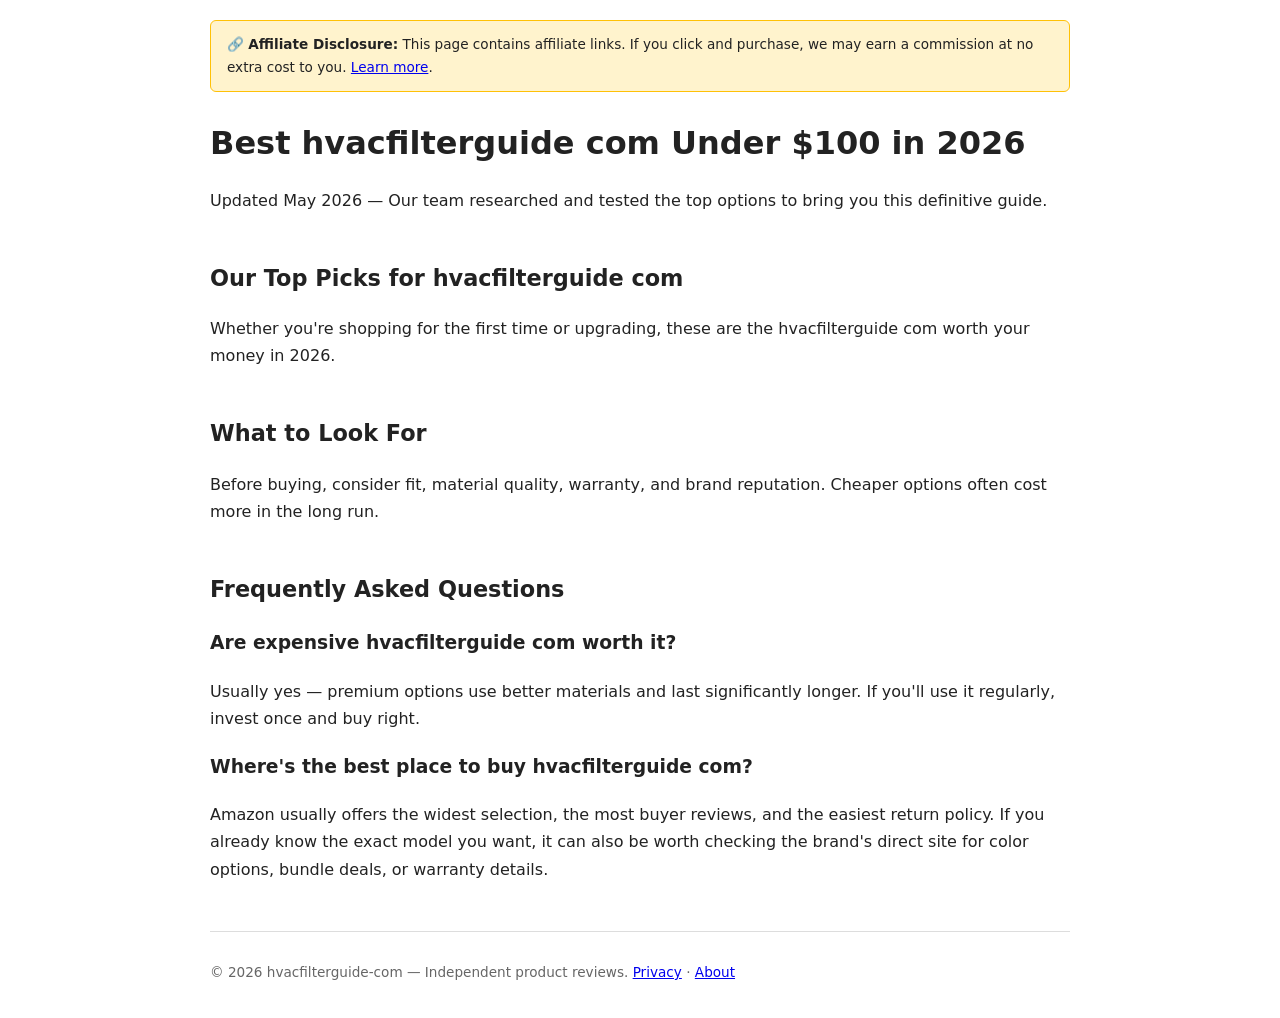
<file: under-100-hvacfilterguide-com-2026.html>
<!DOCTYPE html>
<html lang="en">
<head>
<meta charset="UTF-8">
<meta name="viewport" content="width=device-width,initial-scale=1">
<title>Best hvacfilterguide com Under $100 in 2026</title>
<meta name="description" content="Best hvacfilterguide com Under $100 in 2026 — expert guide for 2026.">
<style>
body{font-family:system-ui,sans-serif;max-width:860px;margin:0 auto;padding:20px;line-height:1.7;color:#222}
h1{font-size:2em;margin-bottom:.5em}
h2{font-size:1.4em;margin-top:2em}
.product-card{background:#f9f9f9;border:1px solid #ddd;border-radius:10px;padding:24px;margin-bottom:24px}
.badge{display:inline-block;background:#f0a500;color:#000;font-weight:700;padding:4px 12px;border-radius:4px;font-size:.8em;margin-bottom:10px}
.btn{display:inline-block;background:#f0a500;color:#000;font-weight:700;padding:12px 24px;border-radius:6px;margin-top:12px;font-size:.95em;text-decoration:none}
.pros-cons{display:flex;gap:16px;margin:12px 0;flex-wrap:wrap}
.pros,.cons{flex:1;min-width:180px}
.ftc{background:#fff3cd;border:1px solid #ffc107;border-radius:6px;padding:12px 16px;font-size:.85em;margin-bottom:24px}
footer{margin-top:48px;padding-top:16px;border-top:1px solid #ddd;font-size:.85em;color:#666}
</style>
</head>
<body>
<div class="ftc">🔗 <strong>Affiliate Disclosure:</strong> This page contains affiliate links. If you click and purchase, we may earn a commission at no extra cost to you. <a href="/privacy.html">Learn more</a>.</div>
<h1>Best hvacfilterguide com Under $100 in 2026</h1>
<p>Updated May 2026 — Our team researched and tested the top options to bring you this definitive guide.</p>

<h2>Our Top Picks for hvacfilterguide com</h2>
<p>Whether you're shopping for the first time or upgrading, these are the hvacfilterguide com worth your money in 2026.</p>
<h2>What to Look For</h2>
<p>Before buying, consider fit, material quality, warranty, and brand reputation. Cheaper options often cost more in the long run.</p>
<h2>Frequently Asked Questions</h2>
<h3>Are expensive hvacfilterguide com worth it?</h3>
<p>Usually yes — premium options use better materials and last significantly longer. If you'll use it regularly, invest once and buy right.</p>
<h3>Where's the best place to buy hvacfilterguide com?</h3>
<p>Amazon usually offers the widest selection, the most buyer reviews, and the easiest return policy. If you already know the exact model you want, it can also be worth checking the brand's direct site for color options, bundle deals, or warranty details.</p>
<footer>
<p>&copy; 2026 hvacfilterguide-com — Independent product reviews. <a href="/privacy.html">Privacy</a> · <a href="/about.html">About</a></p>
</footer>
</body>
</html>
</file>
